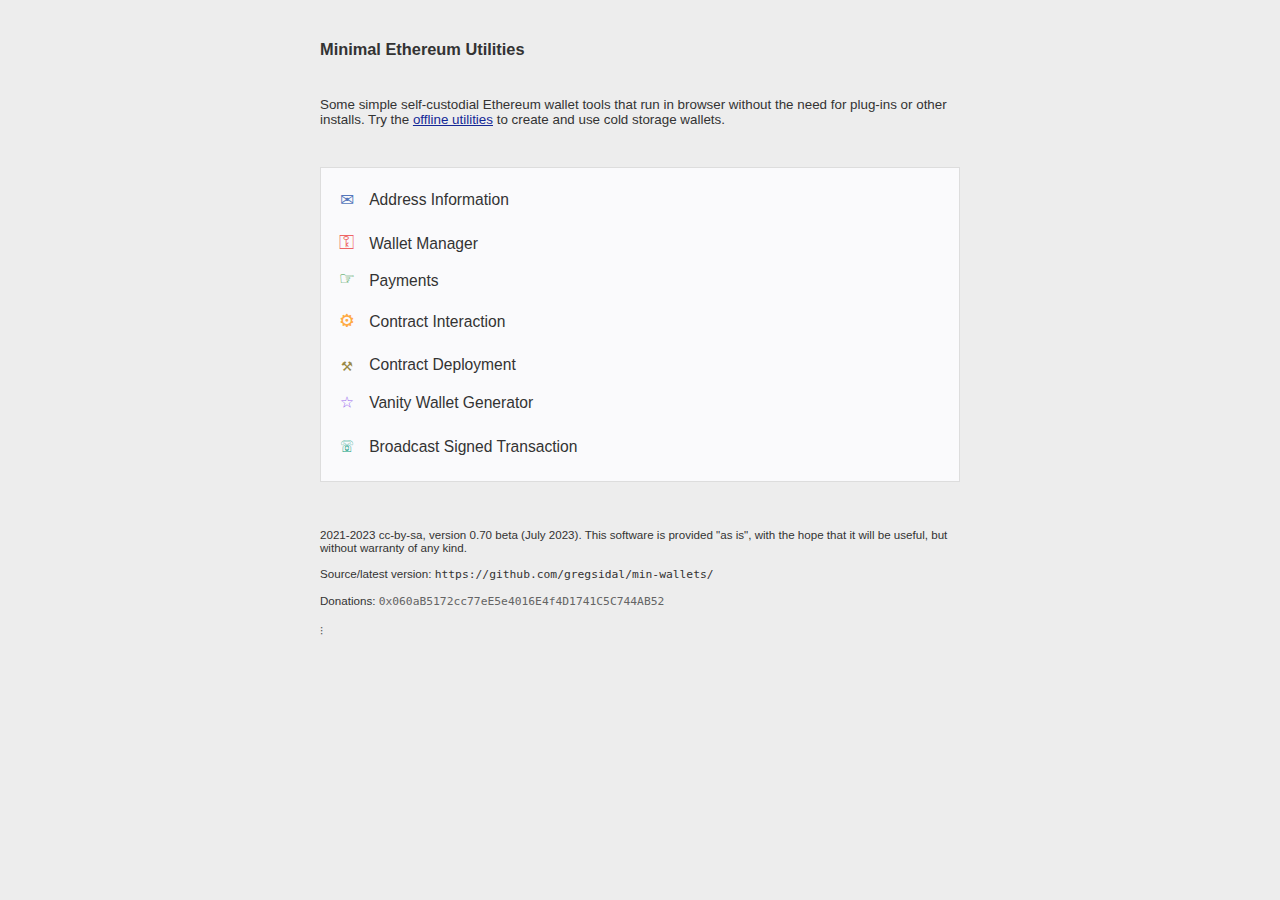
<file: index.html>
<!DOCTYPE HTML>
<html>

  <head>
    <meta charset="utf-8">
    <meta name="viewport" content="width=device-width, initial-scale=1.0">
    <title>Minimal Ethereum Utilities</title>
    <meta content="Self-custodial Ethereum wallet and transaction tools" name="description"/>
    <meta content="Greg Sidal" name="author"/>
    <!--<link rel="icon" type="image/png" href="icon96.png" sizes="96x96">-->
    <link rel="stylesheet" type="text/css" href="w3ui.css">
    <script src="meu.js"></script>
  </head>

  <body onload="MEU.onindexload();">
    <h2>Minimal Ethereum Utilities</h2>

    <p class="descr index">
      Some simple self-custodial Ethereum wallet tools that run in browser
      without the need for plug-ins or other installs.
      Try the <a href="offline-install.html">offline utilities</a> to 
      create and use cold storage wallets.
    </p>

    <p class='infobox toollist'>
      <span><a href="address.html"><span class='icon addressinfo'></span></a><a href="address.html">Address Information</a></span>
      <span><a href="wallet.html"><span class='icon walletmgr'></span></a><a href="wallet.html">Wallet Manager</a></span>
      <span><a href="payment.html"><span class='icon payment'></span></a><a href="payment.html">Payments</a></span>
      <span><a href="contract.html"><span class='icon contract'></span></a><a href="contract.html">Contract Interaction</a></span>
      <span><a href="deploy.html"><span class='icon deploy'></span></a><a href="deploy.html">Contract Deployment</a></span>
      <span><a href="miner.html"><span class='icon vanity'></span></a><a href="miner.html">Vanity Wallet Generator</a></span>
      <span><a href="broadcast.html"><span class='icon broadcast'></span></a><a href="broadcast.html">Broadcast Signed Transaction</a></span>
    </p>

    <div id="Web3UI_0FOOT"></div>

  </body>

</html>
</file>
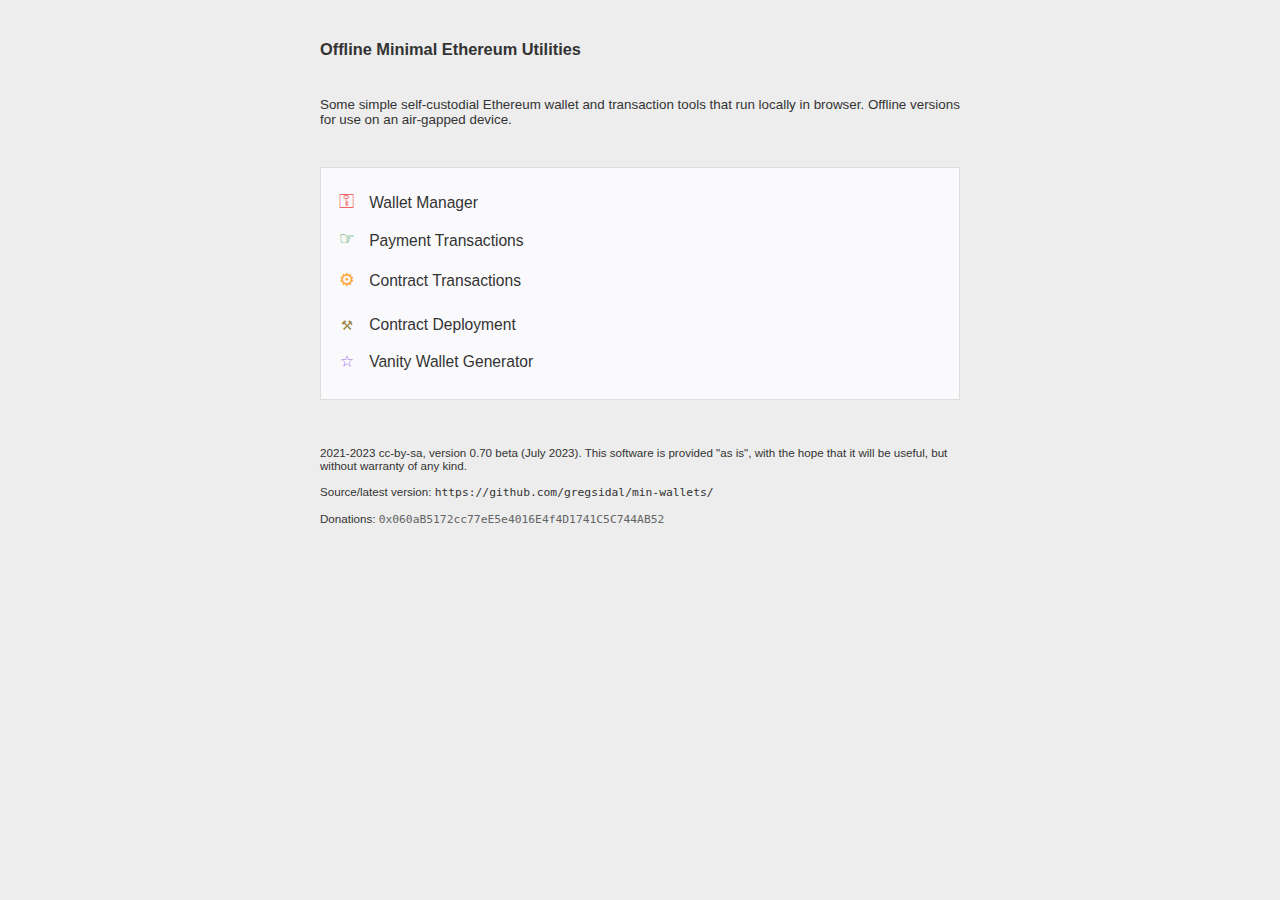
<file: offline/index.html>
<!DOCTYPE HTML>
<html>

  <head>
    <meta charset="utf-8">
    <meta name="viewport" content="width=device-width, initial-scale=1.0">
    <title>Offline Minimal Ethereum Utilities</title>
    <meta content="Ethereum offline wallet and transaction tools" name="description"/>
    <meta content="Greg Sidal" name="author"/>
    <link rel="stylesheet" type="text/css" href="../w3ui.css">
    <script src="../meu.js"></script>
  </head>

  <body onload="MEU.onindexload('offline');">
    <h2>Offline Minimal Ethereum Utilities</h2>

    <p class="descr index">
      Some simple self-custodial Ethereum wallet and transaction tools that run locally in browser.
      Offline versions for use on an air-gapped device.
    </p>

    <p class='infobox toollist'>
      <span><a href="wallet.html"><span class='icon walletmgr'></span></a><a href="wallet.html">Wallet Manager</a></span>
      <span><a href="payment.html"><span class='icon payment'></span></a><a href="payment.html">Payment Transactions</a></span>
      <span><a href="contract.html"><span class='icon contract'></span></a><a href="contract.html">Contract Transactions</a></span>
      <span><a href="deploy.html"><span class='icon deploy'></span></a><a href="deploy.html">Contract Deployment</a></span>
      <span><a href="miner.html"><span class='icon vanity'></span></a><a href="miner.html">Vanity Wallet Generator</a></span>
    </p>

    <div id="Web3UI_0FOOT"></div>

  </body>

</html>
</file>
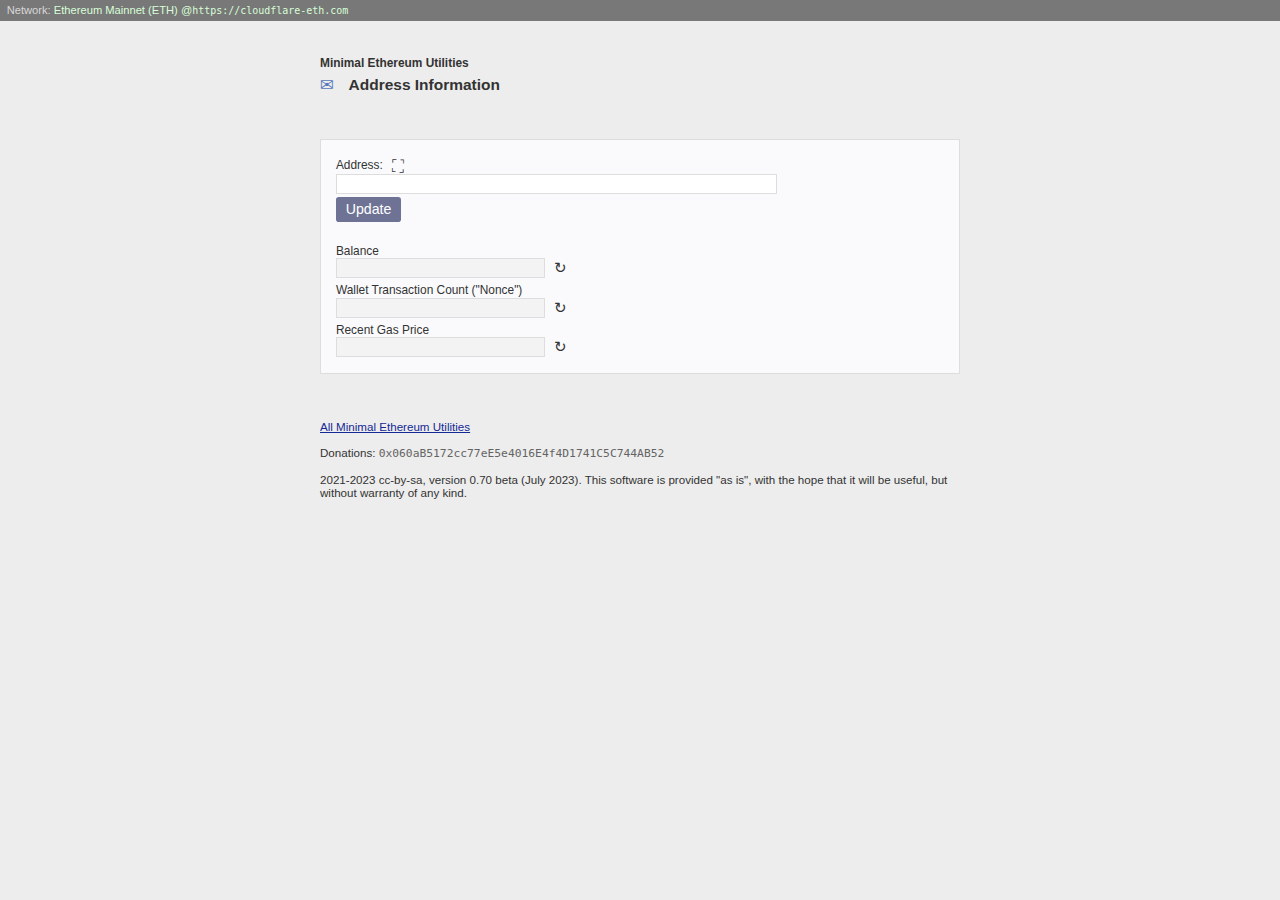
<file: address.html>
<!DOCTYPE HTML>
<html>

  <head>
    <meta charset="utf-8">
    <meta name="viewport" content="width=device-width, initial-scale=1.0">
    <title>Minimal Ethereum Utilities - Address Information</title>
    <meta content="Query information about Ethereum addresses" name="description"/>
    <meta content="Greg Sidal" name="author"/>
    <!--<script src="https://cdn.jsdelivr.net/npm/web3@latest/dist/web3.min.js"></script>-->
    <link  href="w3ui.css" rel="stylesheet" type="text/css">
    <script src="lib/web3/js/web3.min.js" ></script>
    <script src="w3ui.js"                 ></script>
    <script src="meu.js"                  ></script>

    <link  href="lib/qr/qrio.css" rel="stylesheet" type="text/css">
    <script type="text/javascript" src="lib/qr/qrcode.js"></script>
    <script type="text/javascript" src="lib/qr/qrio.js"></script>

    <script>
      Web3UI.Basic = {};
      Web3UI.Basic.update = function( action ) {
        Web3UI.Network.getAddressInfo( 'Web3UI_0account', action );
      }
      function onpageload() {
        MEU.onload( 'nosign' );
      }
    </script>
  </head>

  <body onload="onpageload()">

    <div id="Web3UI_0NETWORK"></div>

    <h1 class="topbargap">Minimal Ethereum Utilities 
      <div class="mbr"><span class="icon addressinfo"></span>Address Information</div>
    </h1>

    <p class="descr"></p>

    <p class='wallet'>
      <span class='control'>
        <span class="control">
          <span class="control">
            <span class='tag sameline'>Address:</span>
            <span class='subbtn bug qr' onClick="Web3UI.Utils.Qr.scan('Web3UI_0account_address');"></span>
          </span>
          <input type='text' id='Web3UI_0account_address' value='' size='10' oninput="Web3UI.Wallet.clrwmsg()"/>
          <button class='inline' onClick='Web3UI.Basic.update();'>Update</button>
        </span>
      </span>
      <span class="subsec">
        <span class="control">
          <span class="tag">Balance</span>
          <input type='text' id='Web3UI_0account_balance' value='' size='10' class='num' disabled/>
          <span class='subbtn refresh' onClick="Web3UI.Basic.update('balance');"></span>
        </span>
        <span class="control">
          <span class="tag">Wallet Transaction Count ("Nonce")</span>
          <input type='text' id='Web3UI_0account_nonce' value='' size='10' class='num' disabled/>
          <span class='subbtn refresh' onClick="Web3UI.Basic.update('nonce');"></span>
        </span>
        <span class="control">
          <span class="tag">Recent Gas Price</span>
          <input type='text' id='Web3UI_0account_gasprice' value='' size='10' class='num' disabled/>
          <span class='subbtn refresh' onClick="Web3UI.Basic.update('gasprice');"></span>
        </span>
        <span class='toggle closed' id='Web3UI_0account_response_foldpane'>
          <span class='subsec statusinfo'>
            <i id='Web3UI_0account_response'></i>
          </span>
        </span>
      </span>
    </p>

    <div id="Web3UI_0FOOT"></div>

    <div id="qrio-reader-html"></div>

  </body>

</html>
</file>
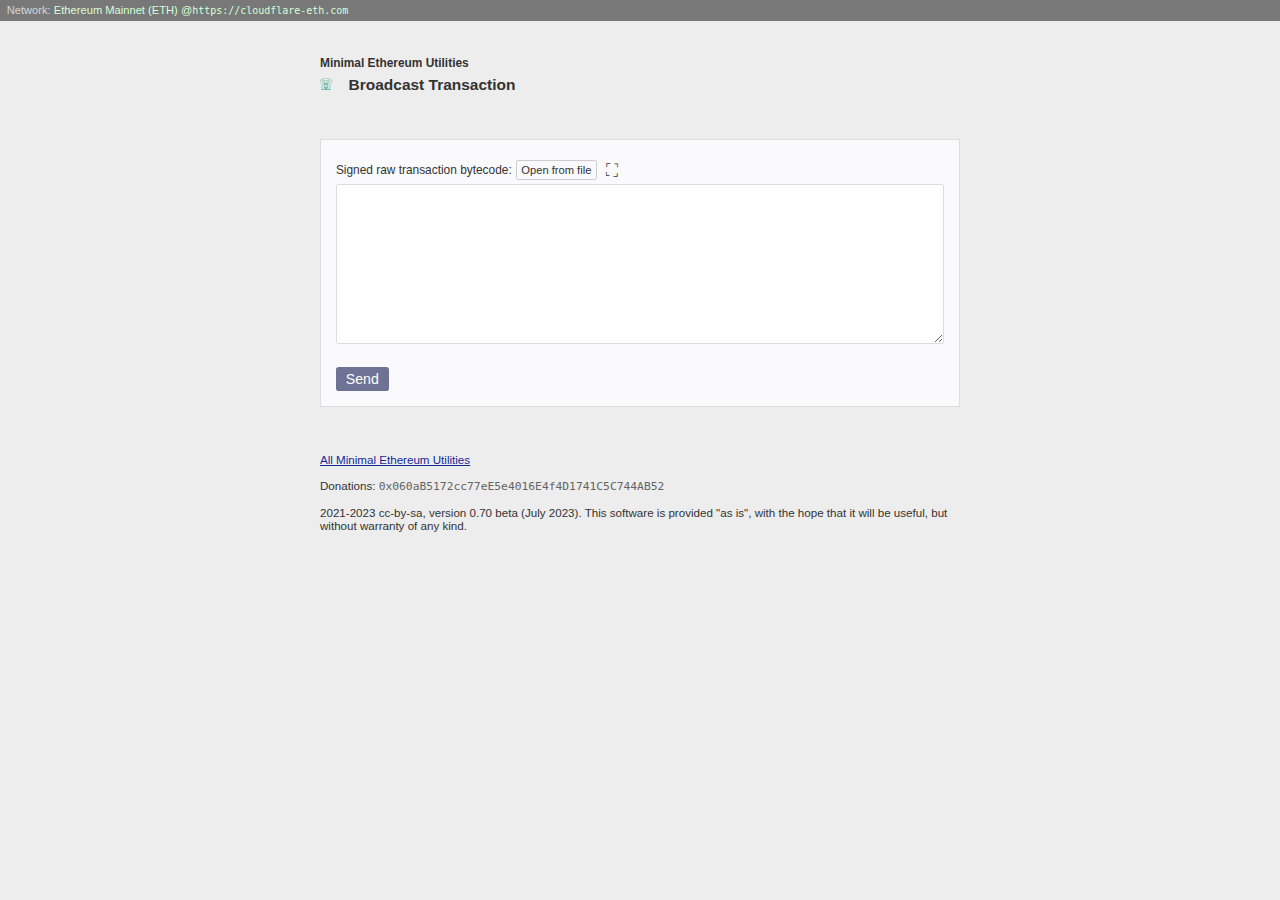
<file: broadcast.html>
<!DOCTYPE HTML>
<html>

  <head>
    <meta charset="utf-8">
    <meta name="viewport" content="width=device-width, initial-scale=1.0">
    <title>Minimal Ethereum Utilities - Broadcast Transaction</title>
    <meta content="Broadcast raw signed transaction to Ethereum network" name="description"/>
    <meta content="Greg Sidal" name="author"/>
    <link  href="w3ui.css" rel="stylesheet" type="text/css">
    <script src="lib/web3/js/web3.min.js" ></script>
    <script src="w3ui.js"                 ></script>
    <script src="meu.js"                  ></script>

    <link  href="lib/qr/qrio.css" rel="stylesheet" type="text/css">
    <script type="text/javascript" src="lib/qr/qrcode.js"></script>
    <script type="text/javascript" src="lib/qr/qrio.js"></script>

    <script>
      Web3UI.Basic = {};

      // set signed raw tx
      Web3UI.Basic.sendRawTx = function() {
        var id = 'Web3UI_00send';
        var idbtn = 'Web3UI_00sendbtn';
        var idraw = 'Web3UI_00rawtx';
        var rawtx = document.getElementById( idraw ).value;
        if (!rawtx) {
          Web3UI.Basic.rawTxChange();
          return Web3UI.Utils.showerr( id, "Transaction bytecode required" );
        }
        function showmsg( msg, en ) {
          var currawtx = document.getElementById( idraw ).value;
          if (currawtx == rawtx) {
            Web3UI.Utils.showmsg( id, msg );
            console.log( msg, ", rawtx:" + rawtx );
            Web3UI.Utils.en( idbtn, en );
          }
        }
        function onwait( msg, info ) {
          msg = (info && info.hash ? "[ID: " + info.txhash + "]<br/>" : "") + msg;
          showmsg( msg, false );
          return msg;
        }
        function onerror( errmsg ) {
          showmsg( errmsg, true );
        }
        function oncompletion( resmsg, receipt ) {
          showmsg( resmsg, false );
        }
        var jtx = Web3UI.Utils.getmsg( 'Web3UI_00rawtxjson', "{}" );
        jtx = JSON.parse( jtx );
        jtx = jtx.Transaction ? jtx.Transaction : {};
        Web3UI.Network.broadcastTx( rawtx, 
          { 'gasprice':  jtx["Gas price"] ? jtx["Gas price"] : "", 
            'gas': jtx["Gas"] ? jtx["Gas"] : "",
            'gaslimit': jtx.gas ? jtx.gas : "",
            'value': jtx["Ether to send"] ? jtx["Ether to send"] : "0.0", 
            'name': "Raw Transaction", 
            'hash': "", 
            'idmsg': 'Web3UI_0broadcastconsole' },
          { 'oncompletion':oncompletion, 'onwait':onwait, 'onerror':onerror } );
      },

      // tx chg
      Web3UI.Basic.txChg = function( msg ) {
        Web3UI.Wallet.clearAccountTxMsgs();
        var rawtx = document.getElementById( 'Web3UI_00rawtx' ).value;
        Web3UI.Utils.en( 'Web3UI_00sendbtn', !Web3UI.Network._broadcasttx.posted[rawtx] );
        if (Web3UI.Network._broadcasttx.posted[rawtx] && Web3UI.Network._broadcasttx.posted[rawtx].msg)
          Web3UI.Utils.showmsg( 'Web3UI_00send', Web3UI.Network._broadcasttx.posted[rawtx].msg );
        else
          Web3UI.Utils.showmsg( 'Web3UI_00send', msg?msg:"" );
      }

      // tx bytecode edited by user
      Web3UI.Basic.rawTxChange = function() {
        Web3UI.Basic.txChg();
        Web3UI.Utils.showmsg( 'Web3UI_00rawtxjson', "" );
      }

      Web3UI.Basic.openFromFile = function( file ) { 
        var id = 'Web3UI_00send';
        var idraw = 'Web3UI_00rawtx';
        var idjson = 'Web3UI_00rawtxjson';
        function err( msg ) {
          Web3UI.Basic.rawTxChange();
          Web3UI.Utils.showeditmsg( idraw, "" );
          Web3UI.Utils.showerr( id, msg );
          return true;
        }
        function cb( tx, txtext ) {
          if (tx) {
            Web3UI.Utils.showeditmsg( idraw, tx.rawtx );
            var tmp = JSON.parse( JSON.stringify(tx) );
            delete tmp.rawtx;
            Web3UI.Utils.showmsg( idjson, JSON.stringify(tmp,null,2) );
            if (tmp.Transaction['Chain id'])
              MEU.resetconnection( tmp.Transaction['Chain id'], true );
            Web3UI.Basic.txChg();
          }
          else
            if (txtext) {
              if (txtext.length > 100000)
                return err( "File invalid (too large)" );
              Web3UI.Utils.showeditmsg( idraw, txtext );
              Web3UI.Basic.rawTxChange();
            }
        }
        Web3UI.Utils.openjsonfile( id, file, cb, err, {mustcontain:"rawtx", textok:{muststartwith:"0x"}} );
      }
    </script>

  </head>

  <body onload="MEU.onload('nosign');">

    <div id="Web3UI_0NETWORK"></div>

    <h1 class="topbargap">Minimal Ethereum Utilities 
      <div class="mbr"><span class="icon broadcast"></span>Broadcast Transaction</div>
    </h1>

    <p class="descr"></p>

    <p id="broadcast">
      <span class='control min'>
      </span>
      <span class='control min'>
        <span class='control'>
          <span class='tag sameline'>Signed raw transaction bytecode:</span> 
          <span class='subbtn attn' onclick="Web3UI.Utils.selfile('Web3UI_0file')">Open from file</span>
          <span class="subbtn bug qr" onClick="Web3UI.Utils.Qr.scan('Web3UI_00rawtx');"></span>
          <input type="file" class="dispnone" accept="text/*" id="Web3UI_0file" 
                 onchange="Web3UI.Basic.openFromFile(this.files[0]);"/>
        </span>
        <span class='control'>
          <textarea id="Web3UI_00rawtx" value="" size="30" oninput="Web3UI.Basic.rawTxChange();"></textarea>
        </span>
      </span>
      <span class='subsec min'>
        <span class='toggle long closed' id='Web3UI_00rawtxjson_foldpane'>
          <span class='subsec statusinfo'>
            <i id='Web3UI_00rawtxjson' class='pre'></i>
          </span>
        </span>
      </span>
      <span class='subsec'>
        <button id='Web3UI_00sendbtn' class='send' onClick='Web3UI.Basic.sendRawTx()'>Send</button>
        <span class='toggle closed' id='Web3UI_00send_foldpane'>
          <span class='subsec statusinfo'>
            <i id='Web3UI_00send'></i>
          </span>
        </span>
      </span>
    </p>

    <div id="Web3UI_0FOOT"></div>

    <div id="qrio-reader-html"></div>

  </body>

</html>
</file>
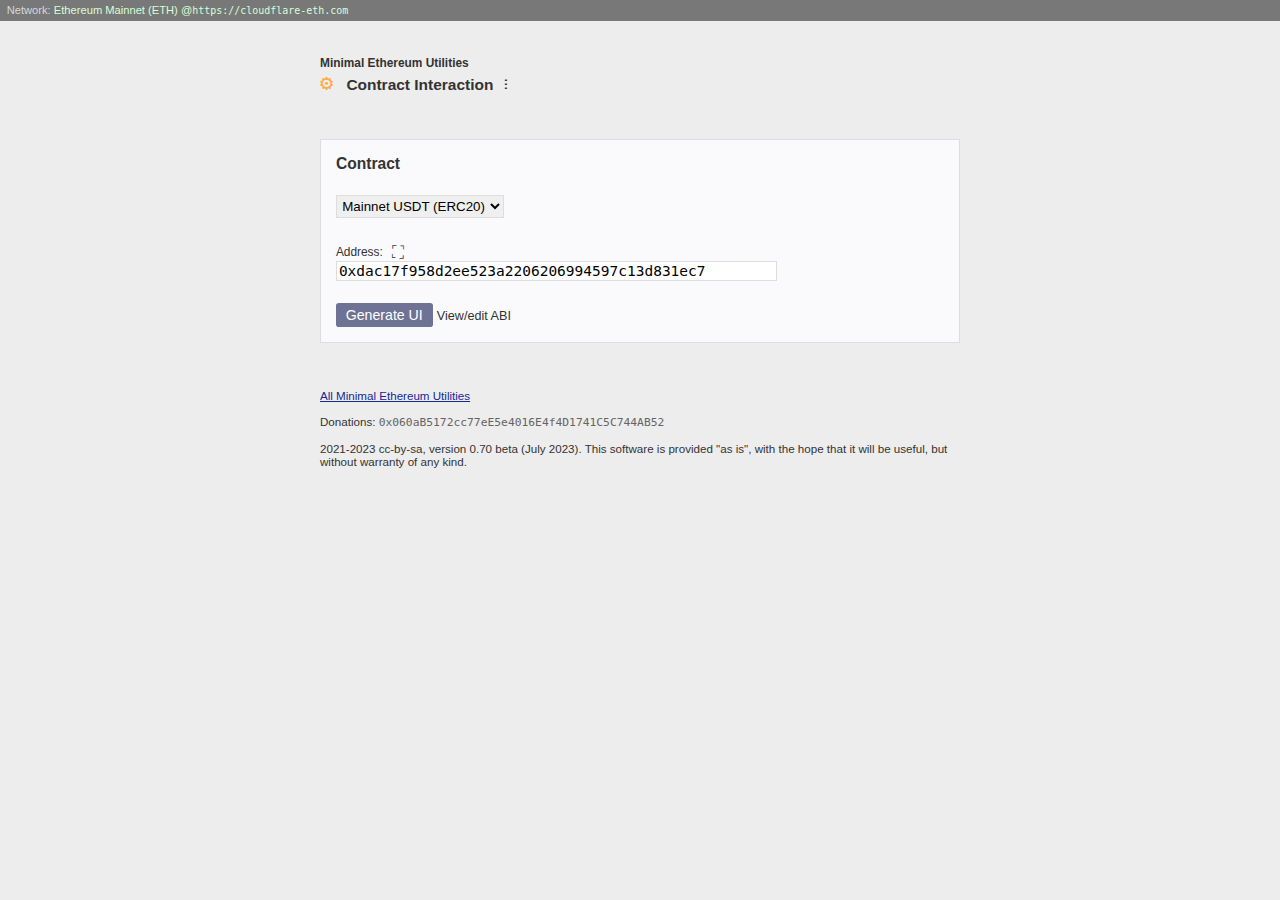
<file: contract.html>
<!DOCTYPE HTML>
<html>

  <head>
    <meta charset="utf-8">
    <meta name="viewport" content="width=device-width, initial-scale=1.0">
    <title>Minimal Ethereum Utilities - Contract Interaction</title>
    <meta content="Query and send transactions to an Ethereum contract" name="description"/>
    <meta content="Greg Sidal" name="author"/>
    <link  href="w3ui.css" rel="stylesheet" type="text/css">
    <script src="lib/cryptojs/js/aes.js"  ></script>
    <script src="lib/web3/js/web3.min.js" ></script>
    <script src="w3ui.js"                 ></script>
    <script src="meu.js"                  ></script>

    <link  href="lib/qr/qrio.css" rel="stylesheet" type="text/css">
    <script type="text/javascript" src="lib/qr/qrcode.js"></script>
    <script type="text/javascript" src="lib/qr/qrio.js"></script>
  </head>

  <body onload="MEU.onload2('contract','Contract Interaction');MEU.insertabisec();">

    <div id="Web3UI_0NETWORK"></div>

    <div id="Web3UI_0HD"></div>

    <span id="Web3UI_0ABISECTION"></span>

    <div id="Web3UI_0UIGEN"></div>

    <div id="Web3UI_0FOOT"></div>

    <div id="qrio-generator-html"></div>
    <div id="qrio-reader-html"></div>

  </body>

</html>
</file>
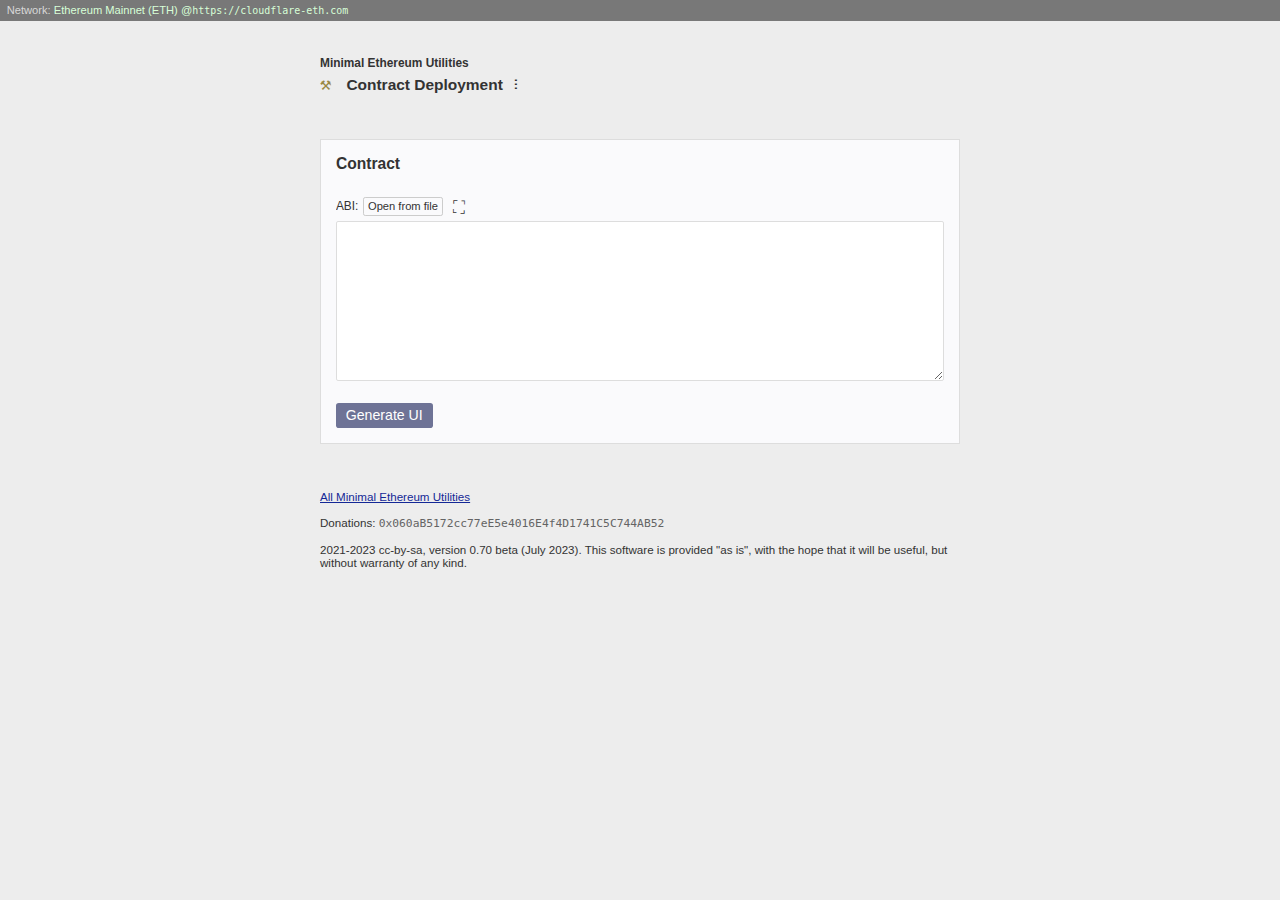
<file: deploy.html>
<!DOCTYPE HTML>
<html>

  <head>
    <meta charset="utf-8">
    <meta name="viewport" content="width=device-width, initial-scale=1.0">
    <title>Minimal Ethereum Utilities - Contract Deployment</title>
    <meta name="description" content="Deploy instance of Ethereum contract"/>
    <meta name="author" content="Greg Sidal"/>
    <link  href="w3ui.css" rel="stylesheet" type="text/css">
    <script src="lib/cryptojs/js/aes.js"  ></script>
    <script src="lib/web3/js/web3.min.js" ></script>
    <script src="w3ui.js"                 ></script>
    <script src="meu.js"                  ></script>

    <link  href="lib/qr/qrio.css" rel="stylesheet" type="text/css">
    <script type="text/javascript" src="lib/qr/qrcode.js"></script>
    <script type="text/javascript" src="lib/qr/qrio.js"></script>
  </head>

  <body onload="MEU.onload2('deploy','Contract Deployment');MEU.insertabisec(true);">

    <div id="Web3UI_0NETWORK"></div>

    <div id="Web3UI_0HD"></div>

    <span id="Web3UI_0ABISECTION"></span>

    <div id="Web3UI_0UIGEN"></div>

    <div id="Web3UI_0FOOT"></div>

    <div id="qrio-generator-html"></div>
    <div id="qrio-reader-html"></div>

  </body>

</html>
</file>
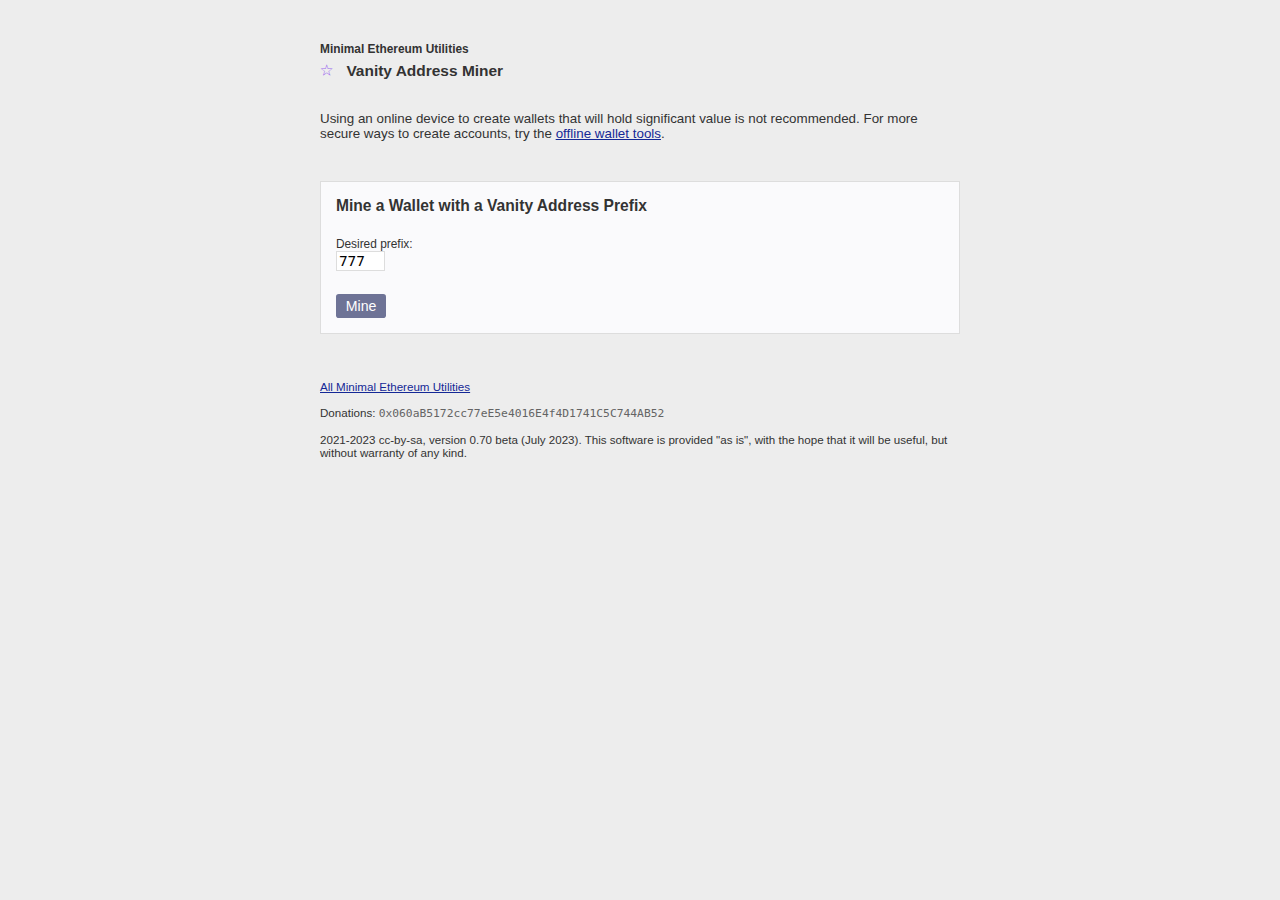
<file: miner.html>
<!DOCTYPE HTML>
<html>

  <head>
    <meta charset="utf-8">
    <title>Minimal Ethereum Utilities - Vanity Address Miner</title>
    <meta name="viewport" content="width=device-width, initial-scale=1.0">
    <meta content="Ethereum Web3.js based vanity address miner" name="description"/>
    <meta content="Greg Sidal" name="author"/>
    <link  href="w3ui.css" rel="stylesheet" type="text/css">
    <script src="lib/cryptojs/js/aes.js"  ></script>
    <script src="lib/web3/js/web3.min.js" ></script>
    <script src="w3ui.js"                 ></script>
    <script src="meu.js"                  ></script>

    <link  href="lib/qr/qrio.css" rel="stylesheet" type="text/css">
    <script type="text/javascript" src="lib/qr/qrcode.js"></script>
    <script type="text/javascript" src="lib/qr/qrio.js"></script>
  </head>

  <body onload="MEU.onplainload();">

    <h1>Minimal Ethereum Utilities 
      <div class="mbr"><span class="icon vanity"></span>Vanity Address Miner</div>
    </h1>

    <p class="descr">
      <span id="Web3UI_0HIGHVALUECREATEMSG"></span>
    </p>

    <span id="Web3UI_0UIGENMINER"></span>

    <div id="Web3UI_0FOOT"></div>

    <div id="qrio-generator-html"></div>

  </body>

</html>
</file>
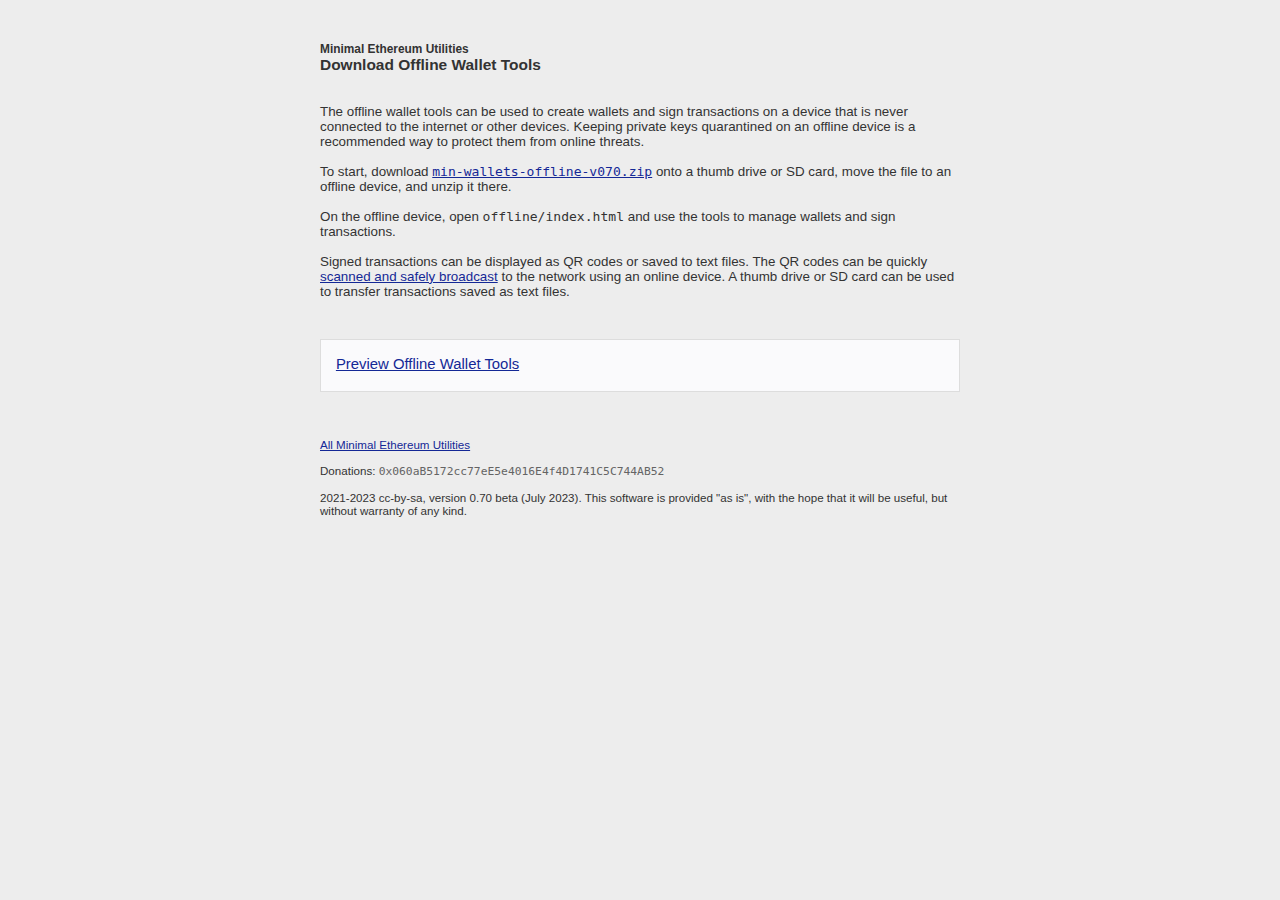
<file: offline-install.html>
<!DOCTYPE HTML>
<html>

  <head>
    <meta charset="utf-8">
    <meta name="viewport" content="width=device-width, initial-scale=1.0">
    <title>Minimal Ethereum Utilities - Download Offline Tools</title>
    <meta content="Download instructions for offline versions of Minimal Ethereum Utilities" name="description"/>
    <meta content="Greg Sidal" name="author"/>
    <link rel="stylesheet" type="text/css" href="w3ui.css">
    <script src="meu.js"></script>
  </head>

  <body onload="MEU.onplainload();">
    <h1>Minimal Ethereum Utilities <div class="mbr">Download Offline Wallet Tools</div></h1>

    <p class="descr">
      The offline wallet tools can be used to create wallets and sign transactions on 
      a device that is never connected to the internet or other devices.
      Keeping private keys quarantined on an offline device is a recommended way to protect them
      from online threats.
      <br/><br/>
      To start, download <span id="Web3UI_0OFFLINEZIP"></span> onto a thumb drive or SD card,
      move the file to an offline device, and unzip it there.
      <br/><br/>
      On the offline device, open <tt>offline/index.html</tt> and use the 
      tools to manage wallets and sign transactions.

      <br/><br/>
Signed transactions can be displayed as QR codes or saved to text files.
The QR codes can be quickly <a href="broadcast.html">scanned and safely broadcast</a> 
to the network using an online device. 
A thumb drive or SD card can be used to transfer transactions saved as text files.
    </p>

    <p class='infobox'>
      <a href="offline/index.html" target=_blank>Preview Offline Wallet Tools</a>
    </p>

    <div id="Web3UI_0FOOT"></div>

  </body>

</html>
</file>
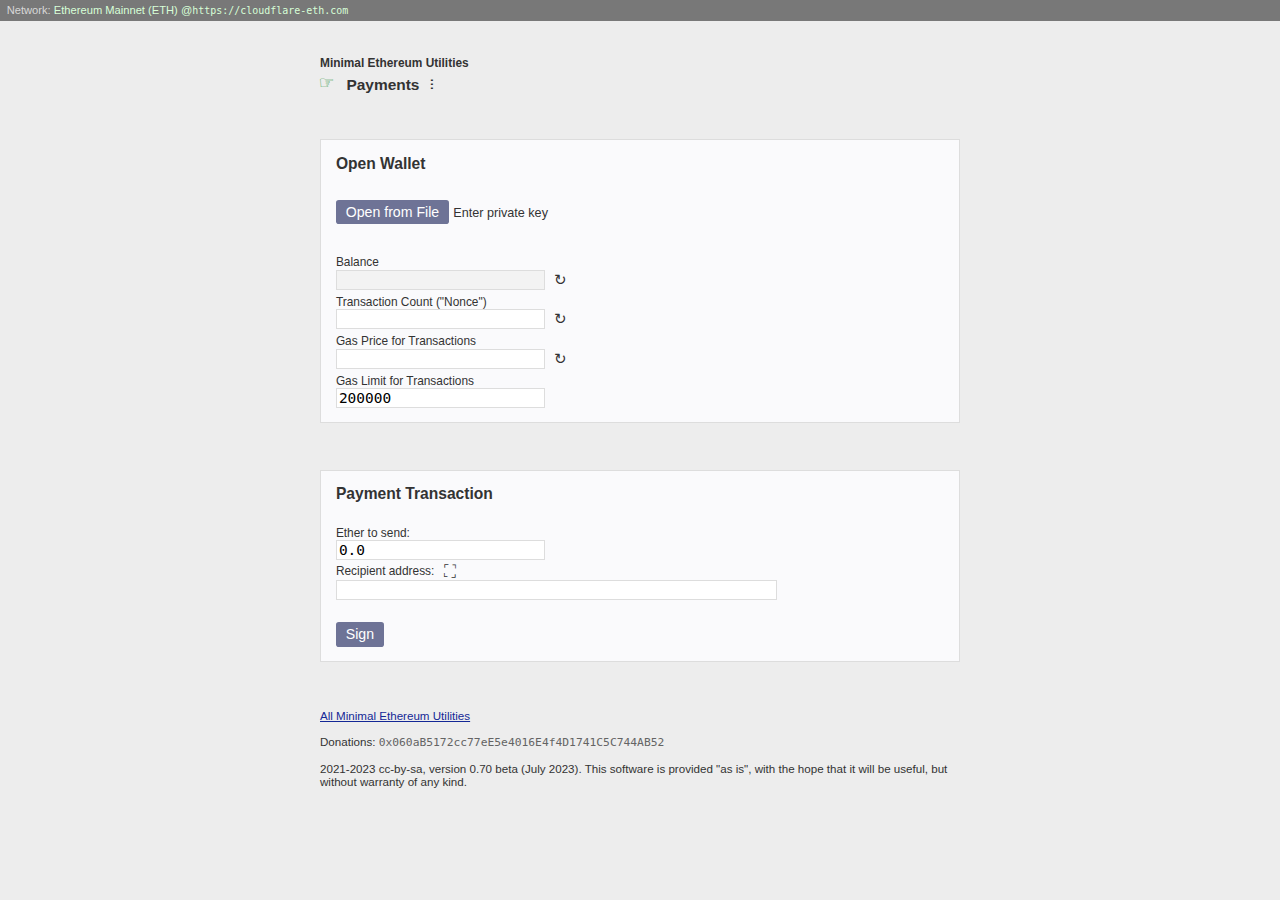
<file: payment.html>
<!DOCTYPE HTML>
<html>

  <head>
    <meta charset="utf-8">
    <meta name="viewport" content="width=device-width, initial-scale=1.0">
    <title>Minimal Ethereum Utilities - Payments</title>
    <meta name="description" content="Ethereum payment tool"/>
    <meta name="author" content="Greg Sidal"/>
    <link  href="w3ui.css" rel="stylesheet" type="text/css">
    <script src="lib/cryptojs/js/aes.js"  ></script>
    <script src="lib/web3/js/web3.min.js" ></script>
    <script src="w3ui.js"                 ></script>
    <script src="meu.js"                  ></script>

    <link  href="lib/qr/qrio.css" rel="stylesheet" type="text/css">
    <script type="text/javascript" src="lib/qr/qrcode.js"></script>
    <script type="text/javascript" src="lib/qr/qrio.js"></script>
  </head>

  <body onload="MEU.onload2('payment','Payments');">

    <div id="Web3UI_0NETWORK"></div>

    <div id="Web3UI_0HD"></div>

    <span id="Web3UI_0UIGENWALLET"></span>

    <span id="Web3UI_0UIGENPAYTX"></span>

    <div id="Web3UI_0FOOT"></div>

    <div id="qrio-generator-html"></div>
    <div id="qrio-reader-html"></div>

  </body>

</html>
</file>
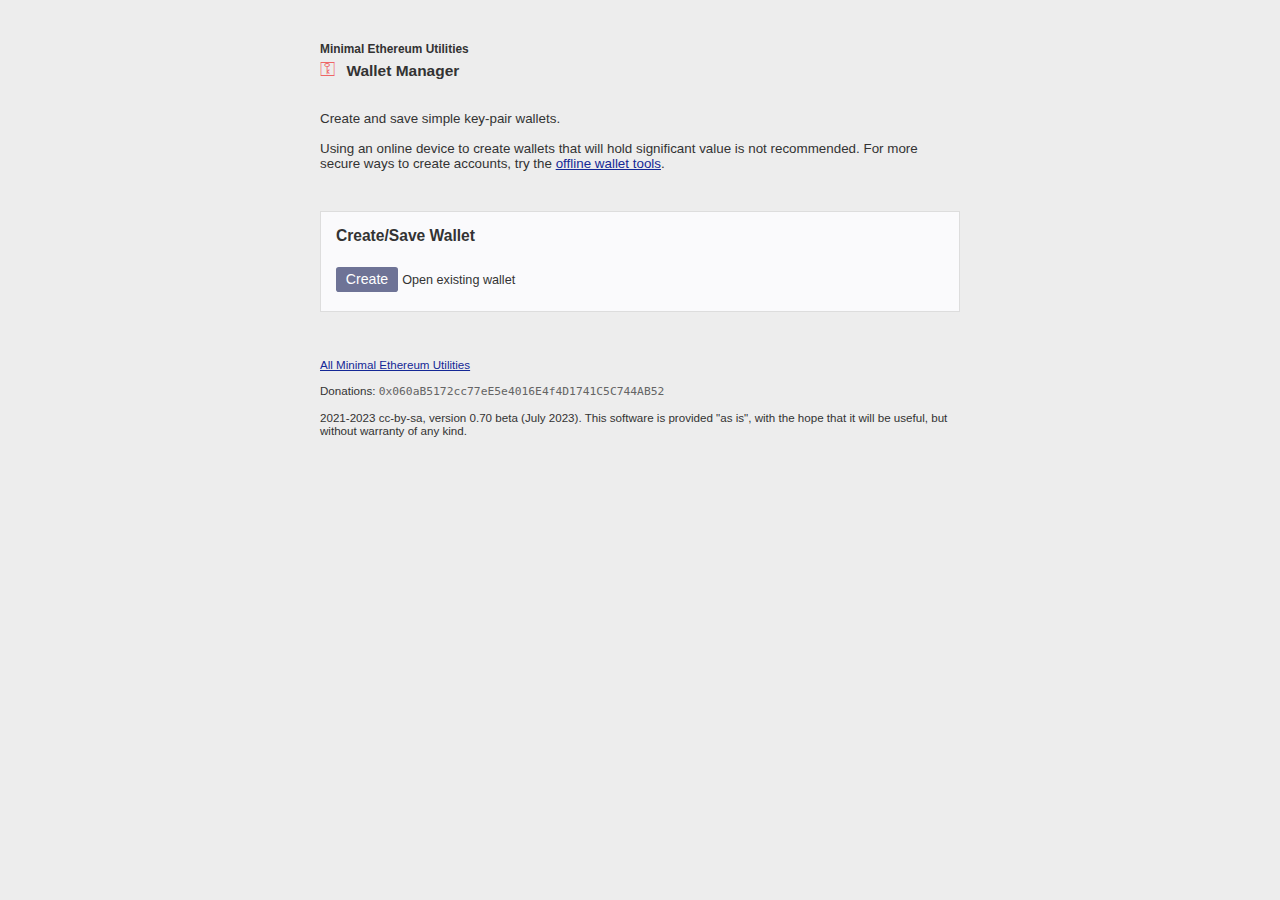
<file: wallet.html>
<!DOCTYPE HTML>
<html>

  <head>
    <meta charset="utf-8">
    <meta name="viewport" content="width=device-width, initial-scale=1.0">
    <title>Minimal Ethereum Utilities - Wallet Manager</title>
    <meta name="description" content="Create and save Ethereum wallets"/>
    <meta name="author" content="Greg Sidal"/>
    <link  href="w3ui.css" rel="stylesheet" type="text/css">
    <script src="lib/cryptojs/js/aes.js"  ></script>
    <script src="lib/web3/js/web3.min.js" ></script>
    <script src="w3ui.js"                 ></script>
    <script src="meu.js"                  ></script>

    <link  href="lib/qr/qrio.css" rel="stylesheet" type="text/css">
    <script type="text/javascript" src="lib/qr/qrcode.js"></script>
    <script type="text/javascript" src="lib/qr/qrio.js"></script>
  </head>

  <body onload="MEU.onplainload(false,true);">

    <h1>Minimal Ethereum Utilities 
      <div class="mbr"><span class="icon walletmgr"></span>Wallet Manager</div>
    </h1>

    <p class="descr">
      <span id="Web3UI_0VERSION"></span>

      Create and save simple key-pair wallets.
      <br/><br/>
      <span id="Web3UI_0HIGHVALUECREATEMSG"></span>
    </p>

    <span id="Web3UI_0GENWALLETCREATE"></span>

    <div id="Web3UI_0FOOT"></div>

    <div id="qrio-generator-html"></div>

  </body>

</html>
</file>
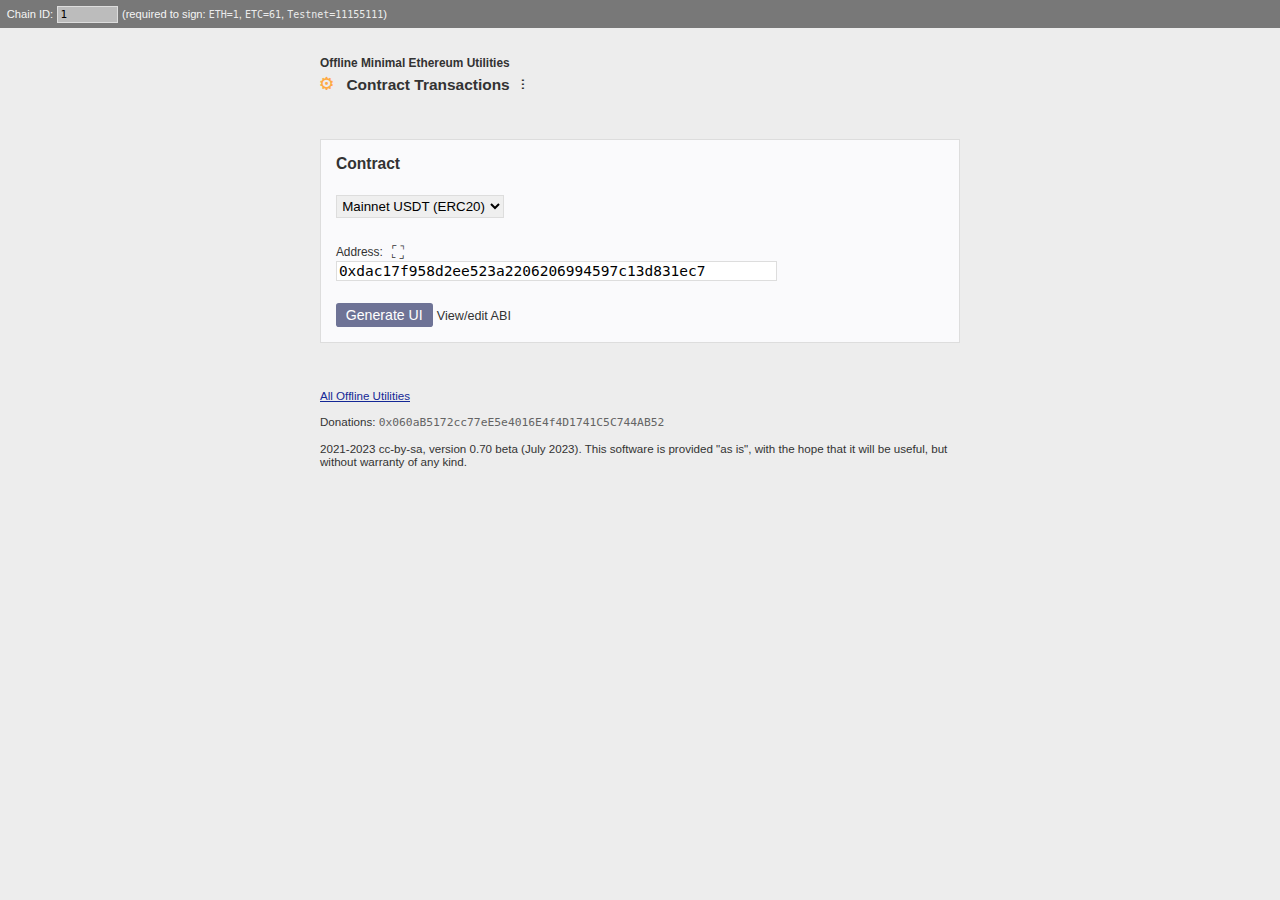
<file: offline/contract.html>
<!DOCTYPE HTML>
<html>

  <head>
    <meta charset="utf-8">
    <meta name="viewport" content="width=device-width, initial-scale=1.0">
    <title>Offline Minimal Ethereum Utilities - Contract Transactions</title>
    <meta name="description" content="Create and sign Ethereum transactions offline"/>
    <meta name="author" content="Greg Sidal"/>
    <link  href="../w3ui.css" rel="stylesheet" type="text/css">
    <script src="../lib/cryptojs/js/aes.js"  ></script>
    <script src="../lib/web3/js/web3.min.js" ></script>
    <script src="../w3ui.js"                 ></script>
    <script src="../meu.js"                  ></script>

    <link  href="../lib/qr/qrio.css" rel="stylesheet" type="text/css">
    <script type="text/javascript" src="../lib/qr/qrcode.js"></script>
    <script type="text/javascript" src="../lib/qr/qrio.js"></script>
  </head>

  <body onload="MEU.onload2('contract','Contract Transactions','offline',['params','broad','call']);MEU.insertabisec(false,true);">

    <div id="Web3UI_0NETWORK"></div>

    <div id="Web3UI_0HD"></div>

    <span id="Web3UI_0ABISECTION"></span>

    <div id="Web3UI_0UIGEN"></div>

    <div id="Web3UI_0FOOT"></div>

    <div id="qrio-generator-html"></div>
    <div id="qrio-reader-html"></div>

  </body>
</file>
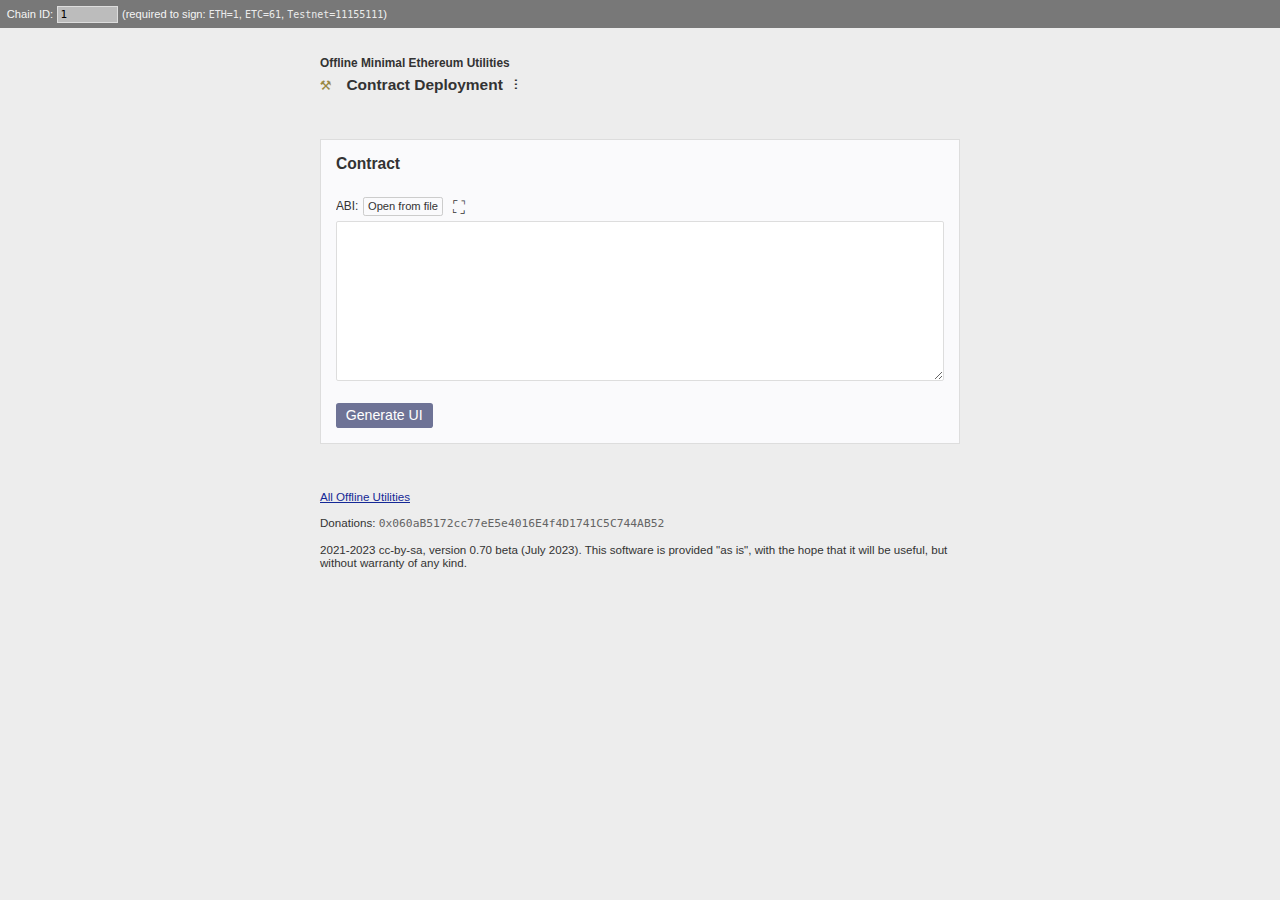
<file: offline/deploy.html>
<!DOCTYPE HTML>
<html>

  <head>
    <meta charset="utf-8">
    <meta name="viewport" content="width=device-width, initial-scale=1.0">
    <title>Offline Minimal Ethereum Utilities - Contract Deployment</title>
    <meta content="Create and sign Ethereum contract deployment transactions offline" name="description"/>
    <meta content="Greg Sidal" name="author"/>
    <link  href="../w3ui.css" rel="stylesheet" type="text/css">
    <script src="../lib/cryptojs/js/aes.js"  ></script>
    <script src="../lib/web3/js/web3.min.js" ></script>
    <script src="../w3ui.js"                 ></script>
    <script src="../meu.js"                  ></script>

    <link  href="../lib/qr/qrio.css" rel="stylesheet" type="text/css">
    <script type="text/javascript" src="../lib/qr/qrcode.js"></script>
    <script type="text/javascript" src="../lib/qr/qrio.js"></script>
  </head>

  <body onload="MEU.onload2('deploy','Contract Deployment','offline',['params','broad','deploy']);MEU.insertabisec(true,true);">

    <div id="Web3UI_0NETWORK"></div>

    <div id="Web3UI_0HD"></div>

    <span id="Web3UI_0ABISECTION"></span>

    <div id="Web3UI_0UIGEN"></div>

    <div id="Web3UI_0FOOT"></div>

    <div id="qrio-generator-html"></div>
    <div id="qrio-reader-html"></div>

  </body>

</html>
</file>
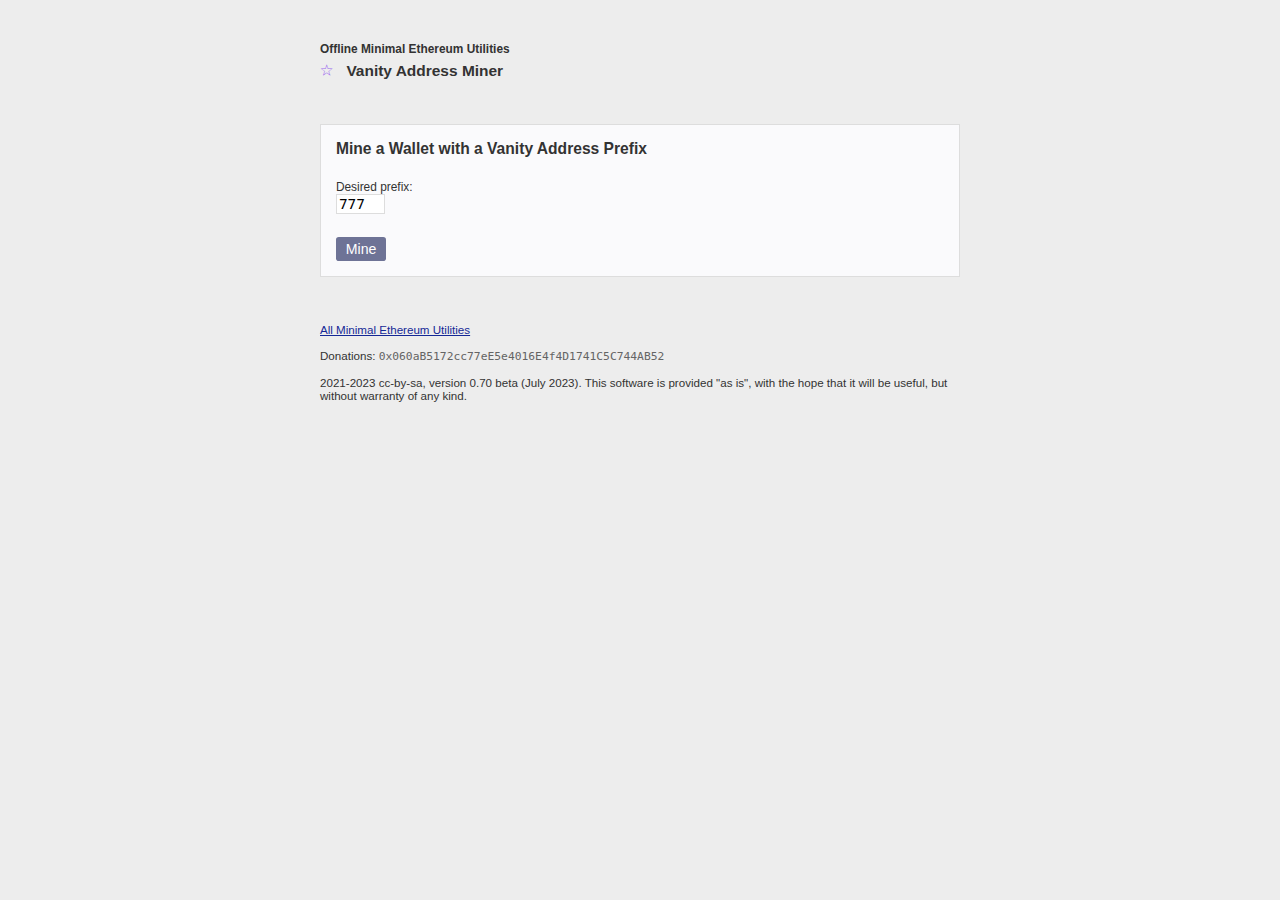
<file: offline/miner.html>
<!DOCTYPE HTML>
<html>

  <head>
    <meta charset="utf-8">
    <title>Offline Minimal Ethereum Utilities - Vanity Address Miner</title>
    <meta name="viewport" content="width=device-width, initial-scale=1.0">
    <meta content="Generate Ethereum vanity addresses" name="description"/>
    <meta content="Greg Sidal" name="author"/>
    <link  href="../w3ui.css" rel="stylesheet" type="text/css">
    <script src="../lib/web3/js/web3.min.js"  ></script>
    <script src="../lib/cryptojs/js/aes.js"   ></script>
    <script src="../w3ui.js"                  ></script>
    <script src="../meu.js"                   ></script>

    <link  href="../lib/qr/qrio.css" rel="stylesheet" type="text/css">
    <script type="text/javascript" src="../lib/qr/qrcode.js"></script>
    <script type="text/javascript" src="../lib/qr/qrio.js"></script>
  </head>

  <body onload="MEU.onplainload('offline');">

    <h1>Offline Minimal Ethereum Utilities 
      <div class="mbr"><span class="icon vanity"></span>Vanity Address Miner</div>
    </h1>

    <p class="descr"></p>

    <div id="Web3UI_0UIGENMINER"></div>

    <div id="Web3UI_0FOOT"></div>

    <div id="qrio-generator-html"></div>

  </body>

</html>
</file>
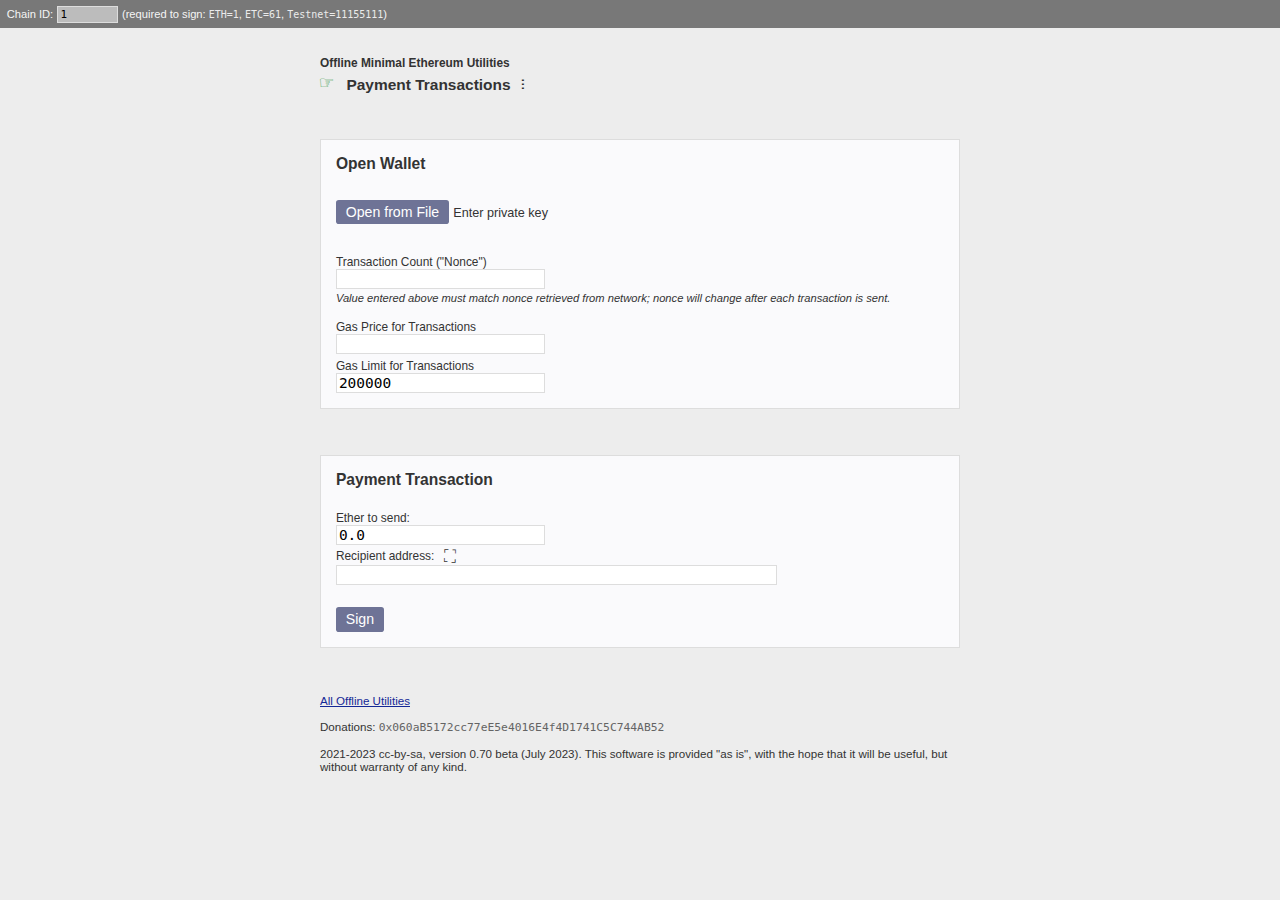
<file: offline/payment.html>
<!DOCTYPE HTML>
<html>

  <head>
    <meta charset="utf-8">
    <meta name="viewport" content="width=device-width, initial-scale=1.0">
    <title>Offline Minimal Ethereum Utilities - Payments</title>
    <meta name="description" content="Create and sign Ethereum payment transactions offline"/>
    <meta name="author" content="Greg Sidal"/>
    <link  href="../w3ui.css" rel="stylesheet" type="text/css">
    <script src="../lib/cryptojs/js/aes.js"  ></script>
    <script src="../lib/web3/js/web3.min.js" ></script>
    <script src="../w3ui.js"                 ></script>
    <script src="../meu.js"                  ></script>

    <link  href="../lib/qr/qrio.css" rel="stylesheet" type="text/css">
    <script type="text/javascript" src="../lib/qr/qrcode.js"></script>
    <script type="text/javascript" src="../lib/qr/qrio.js"></script>
  </head>

  <body onload="MEU.onload2('payment','Payment Transactions','offline',['params','broad']);">

    <div id="Web3UI_0NETWORK"></div>

    <div id="Web3UI_0HD"></div>

    <span id="Web3UI_0UIGENWALLET"></span>

    <span id="Web3UI_0UIGENPAYTX"></span>

    <div id="Web3UI_0FOOT"></div>

    <div id="qrio-generator-html"></div>
    <div id="qrio-reader-html"></div>

  </body>

</html>
</file>
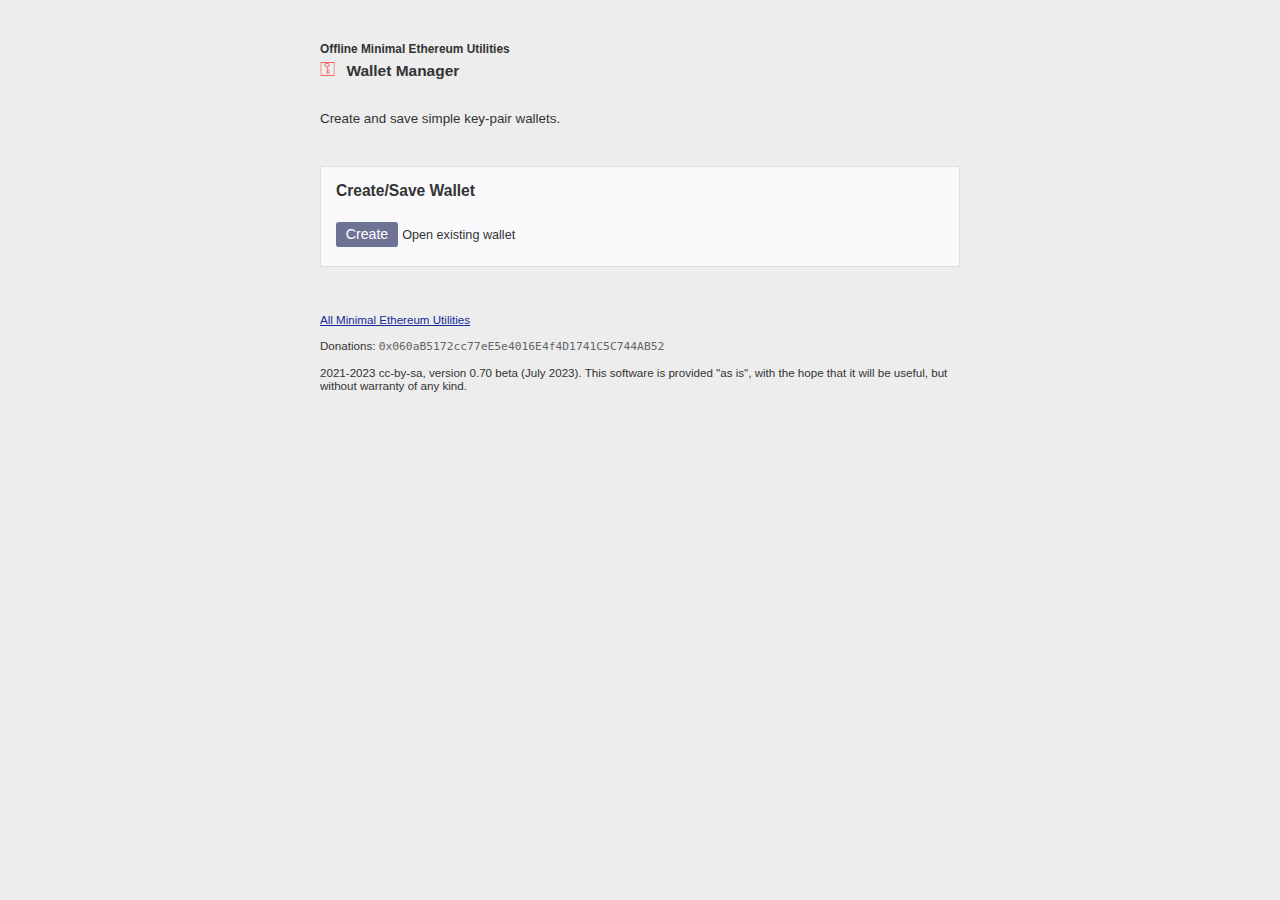
<file: offline/wallet.html>
<!DOCTYPE HTML>
<html>

  <head>
    <meta charset="utf-8">
    <meta name="viewport" content="width=device-width, initial-scale=1.0">
    <title>Offline Minimal Ethereum Utilities - Wallet Manager</title>
    <meta name="description" content="Create and save Ethereum wallets for offline use"/>
    <meta name="author" content="Greg Sidal"/>
    <link  href="../w3ui.css" rel="stylesheet" type="text/css">
    <script src="../lib/cryptojs/js/aes.js"  ></script>
    <script src="../lib/web3/js/web3.min.js" ></script>
    <script src="../w3ui.js"                 ></script>
    <script src="../meu.js"                  ></script>

    <link  href="../lib/qr/qrio.css" rel="stylesheet" type="text/css">
    <script type="text/javascript" src="../lib/qr/qrcode.js"></script>
    <script type="text/javascript" src="../lib/qr/qrio.js"></script>
  </head>

  <body onload="MEU.onplainload('offline',true);">

    <h1>Offline Minimal Ethereum Utilities 
      <div class="mbr"><span class="icon walletmgr"></span>Wallet Manager</div>
    </h1>

    <p class="descr">
      <span id="Web3UI_0VERSION"></span>

      Create and save simple key-pair wallets.
    </p>

    <span id="Web3UI_0GENWALLETCREATE"></span>

    <div id="Web3UI_0FOOT"></div>

    <div id="qrio-generator-html"></div>

  </body>

</html>
</file>
<file: w3ui.css>
/*default css for Minimal Ethereum Utilities*/
/*main*/
      body {
        margin:2em 25%; padding:0;
        font-family:"Arial", sans-serif; font-size:93%;
        color:#333; background-color:#ededed;
      }
      @media all and (min-width:1700px) and (orientation:landscape) {
        body {margin:2em 30%;}
      }
      @media all and (max-width:1250px) and (orientation:landscape) {
        body {margin:2em 20%;}
      }
      @media all and (max-width:850px) and (orientation:landscape) {
        body {margin:2em 10%;}
      }

/*section*/
      p {border:1px solid #ddd; padding:1em; background-color:rgb(250,250,252); margin-bottom:3.1em;}
      /*p.wallet {background-color:rgb(237,245,240); padding-bottom:1.2em;}*/
      p.infobox {font-size:100%; padding-top:1.1em; padding-bottom:1.25em;}
      p.descr, p.break, p.foot, p.appendix, p.section {border:0; padding:0; background-color:inherit;}
      p.wallet, p.method, p.call, p.transact {}
      p.descr, p.section {margin-bottom:3em; font-size:90%;}
      p.descr {margin-top:1em;}
      p.descr.gap {margin-top:1.7em;}
      p.descr:empty {margin-bottom:2em;}
      p.descr > b {font-size:110%; padding-top:0.5em;}
      p.break {font-size:120%;}
      p.foot, p.appendix {font-size:78%;}
      /* p.appendix {border-top:1px dashed rgb(130,130,130); padding-top:0.3em; margin:0;} */
      p.foot {margin-top:0.0em; margin-bottom:3em;}
      ul {font-size:85%;}

      .maincomments {margin-top:0.3em; margin-bottom:1.8em; font-size:88%;}
      .maincomments > .toggle > .subsec {margin-top:0.7em; margin-bottom:1.3em;}

/*subsection*/
      .subsec, .control, .toggle, .nest, .indent, .tag, .console {display:block; margin:0; padding:0;}
      .subsec {margin-top:1.5em;}
      .subsec.med {margin-top:1.3em;}
      .subsec.max {margin-top:2.1em;}
      .subsec.min {margin-top:0;}
      .subsec:empty {display:none;}
      .control, .nest {margin-top:0.3em;}
      .control.zero {margin-top:0;}
      .control.minmed {margin-top:0.4em;}
      .control.med {margin-top:1.0em;}
      .control.max {margin-top:1.5em;}
      .indent, .nest {margin-left:1.5em;}
      .control.struct {margin-top:1em; margin-bottom:1em;}
      .control.array {margin-top:0.7em; margin-bottom:0.7em;}ng
      .control.pay {margin-bottom:1.2em;}
      .control:first-child, .nest:first-child {margin-top:0;}
      .control.sameline {display:inline-block;}
      .control.comment {margin-bottom:0.7em;}
      .nest {margin-bottom:1em;}
      .subsec.sep {padding-top:3em;}

      .subsec.links:first-child {margin-top:1.1em;}
      .nomargin > .subsec.links {margin-top:0;}
      .nomargin > .beta {margin-top:0;}

      .toggle {overflow: hidden; max-height: 10em; transition: max-height 0.9s ease-in;}
      .toggle.short {max-height: 6em;}
      .toggle.med {max-height: 17em;}
      .toggle.long {max-height: 25em;}
      .toggle.xlong {max-height: 50em;}
      .toggle.closed {max-height: 0; transition: max-height 0.7s ease-out;}

/*console*/
      .console {border: 0; margin: 0; padding: 0; width: 100%; background-color: #f3f3f3;}
      .console {position: fixed; left: 0; top: auto; right: 0; bottom: 0;}
      .console {visibility: visible; opacity: 1.0; transition: opacity 1.0s ease-in;}
      .console.closed {visibility: hidden; opacity: 0.0;}

      .consolehd {border: 0; margin: 0; padding: 0.4em 0.60em; max-width: 100%;}
      .consolehd {font-size: 75%; color: rgb(240,240,240); background-color: rgb(120,120,120);}
      .consolehdmsg > .confirmed {color: rgb(210,255,210);}
      .consolehdmsg > .failed {color: rgb(255,200,200);}
      @keyframes blink {
        0% {color: rgb(255,255,220);}
        60% {color: transparent;}
        100% {color: rgb(255,255,220);}
      }
      .blink, .consolehdmsg > .pending {
        animation-name: blink; animation-delay: 0.1s; animation-duration: 0.8s; animation-iteration-count: infinite;
      }

      .consolebody {border: 0; margin: 0; padding: 0; overflow: auto; font-size: 80%;}
      .consolebody {transition: height 1.2s ease;}

      .consolemsg {padding: 0.6em 0.75em; border-top: 1px dashed #888;}
      .consolemsg:first-child {border-top: 0;}
      .consolemsg.sub {padding: 0; border: 0; margin-left: 1.75em; margin-top: 0.3em;}
      .consolemsg.failed {background-color: rgba(255,40,40,0.06);}
      .consolemsg.pending, .consolemsg.almost {background-color: rgba(255,255,30,0.07);}
      .consolemsg.almost {background-color: rgba(170,250,30,0.06);}
      .consolemsg.confirmed {background-color: rgba(40,250,40,0.06);}

      .consolemsg > .label, .consolemsg > span > .label {font-family:sans-serif; font-size:100%;}

/*top bar*/
      .topbar {border: 0; margin: 0; padding: 0.4em 0.60em; max-width: 100%;}
      .topbar {position: absolute; left: 0; top: 0; right: 0; bottom: auto;}
      .topbar {font-size: 75%; color: rgb(245,245,245); background-color: rgb(120,120,120);}
      .topbar > .toggle > .subsec {padding-bottom: 0.4em;}

/*
      .menu:not(.left):after {content:'...'; margin-left:0.8em;}
      .menu:not(.left):empty:after {margin-left:0;}
*/
      /*.menu.left:before {content:'\2af6'; font-size:105%; margin:0; padding:0; margin-top:0.2em; margin-right:0.8em;}*/
      .comment > .menu.left:before {content:'\2af6'; font-size:105%; margin:0; padding:0; margin-top:0.2em; margin-right:0.8em;}
      .menu.right:before {content:'\2af6'; font-size:103%; margin:0; padding:0; margin-top:0.2em; margin-left:0.8em;}

/*text*/
      h1, h2 {font-size:110%; padding-bottom:1.4em; padding-top:1em; margin:0;}
      h1.topbargap {margin-top:1.2em;}
      h2 {padding-top:0.6em; padding-bottom:1.5em;}
      b {font-size:105%; font-weight:bold; display:block;}
      i, .tt {font-family:monospace; word-wrap:break-word;}
      .tt {font-size: 110%;}
      i {font-size:117%; color:#283; font-style:normal; padding-top:1em; display:block;}
      i.top {padding-top:0;}
      i.gap {padding-top:1.9em;}
      i.code {font-size:90%; color:rgb(20,40,130); padding-top:1.7em;}
      i.pre {font-size:96%; color:rgb(20,40,130); padding-top:1.7em; white-space:pre; overflow-x:auto;}
      i:empty {padding:0;}

      i > .failed, i > span > .failed {color:rgb(235,90,90);}
      .failed:before {content:'\26a0'; margin-right:0.3em;}
      .consolemsg.failed:before {content:''; margin-right:0;}
      .confirmed:before {content:'\2714'; margin-right:0.3em;} /*2705(chk in box)*/
      .consolemsg.confirmed:before {content:''; margin-right:0;}

      i > .label, i > span > .label {font-family:sans-serif; font-size:73%; color:#666;}
      i > .txreceipt {
        display:inline-block; padding:0.15em 0.55em; padding-bottom:0.5em; background-color:#ebebe4;
        border:2px dashed rgba(180,180,180,0.9); border-radius:0.3em;
      }
      i > .txreceipt, i > .txerr {color:#666;}
      i > .txreceipt > .confirmed {color:#283;}

      .walletinfo > .control > .label {font-size:75%; display:none;}
      .walletinfo > .control > i {padding:0; min-height:1.5em; color:rgb(70,70,70);}
      /*.walletinfo > .control > i.address {color:rgb(40,40,160);}*/
      .walletinfo > .control > i.address {color:#24c;}
      .walletinfo > .control > i:before {color:rgb(0,0,0); white-space:nowrap;}
      .walletinfo > .control > i.address:before {font-size:110%; content:'\2709'; color:#24c; margin-right:0.3em;}
      .walletinfo > .control > i.address::after {
        content:'\25a6'; margin-left:0.3em; font-size:105%; position:relative; top:0.05em;
      }

      .walletinfo > .control > i.key:before {content:'\26bf'; color:#c33; margin-right:0.3em;}

      .txinfo > i, .statusinfo > i {padding:0; padding-top:1.1em; min-height:1.5em;}
      .txinfo > i:first-child, .statusinfo > i:first-child {padding:0;}
      .statusinfo > i:last-child {min-height:auto;}

      .toollist > span {position:relative; display:block; margin-bottom:0.6em; font-size:105%; height:2em;}
      .toollist > span:last-child {margin-bottom:0.2em;}

      .toollist > span > a {color:inherit; text-decoration:none;}
      .toollist > span > a:hover {color:rgb(220,85,100); text-decoration:underline;}

      .toollist > span > a > .icon {position:relative; text-align:center; min-width:1.0em; margin-right:0.5em;}

      .icon {display:inline-block; font-family:monospace; font-size:175%; min-width:1.35em;}
      .mbr > .icon {font-size:175%; min-width:1.20em; font-weight:normal;}
      @media all and (orientation:portrait) {
        .icon {font-size:185%;}
      }
      .mbr > .icon.broadcast, .mbr > .icon.addressinfo {min-width:1.3em;}

      .icon.addressinfo:before {content:'\2709';}
      .icon.walletmgr:before {content:'\26bf'; font-size:90%;}
      .icon.payment:before {content:'\261e';}
      .icon.contract:before {content:'\2699';}
      .icon.deploy:before {content:'\2692'; font-size:85%;}
      .icon.vanity:before {content:'\2606';}
      .icon.broadcast:before {content:'\260f'; font-size:90%;}

      .icon.addressinfo:before {color:#57b;}
      .icon.walletmgr:before {color:#e66;}
      .icon.payment:before {color:#394;}
      .icon.contract:before {color:#fa4;}
      .icon.deploy:before {color:#984;}
      .icon.vanity:before {color:#96e;}
      .icon.broadcast:before {color:#097;}

      .toollist > span > a > .icon.walletmgr, .toollist > span > a > .icon.deploy,
      .toollist > span > a > .icon.broadcast {padding:0.15em 0;}

      tt {font-size:120%; word-wrap:break-word;}
      /*.warn {color:rgb(150,50,50);}*/
      .i {display:inline-block; font-style:italic;}
      .beta {display:block; background-color:rgb(245,232,232); border:1px solid #ddd;}
      .beta {font-size:85%; padding:0.5em; margin-top:0.2em; margin-bottom:0.3em;}
      .beta.nomargin {margin-top:0;}
      .tag, .beta.small {font-size:80%;}
      .explain, .filenametag, .label, p.explain {font-size:83%;}
      .footnote {font-size:75%;}
      p.comment {font-size:80%; margin:0;}
      .pbr, .sbr, .tsbr, h1, .tag.array, .tag.sameline {display:inline-block;}
      .pbr:before {content:' -- ';}
      .pbr:empty:before {content:'';}
      .tsbr:before {content:'';}
      .sbr:before {content:' | ';}

      .li {display:block; margin-left:1.2em;}
      .li:before {content:'\2022'; padding-right:0.3em;}

      .url::after {content: '\25a6' ; margin-left:0.3em; font-size:110%;}

/*button*/
      button, textarea {display:block; margin:0; border:0; border-radius:0.2em;}
      button {font-size:95%; padding:0.3em 0.7em; color:#fff; background-color:rgb(110,115,150); cursor:pointer;}
      button.abi, button.create, button.open, button.call, button.sign, button.send {}
      button.abi {margin-top:0;}
      button.open {margin-top:0.3em;}
      button.send {margin-top:1em;}
      button.inline, button.sameline {display:inline-block;}
      .subbtn, .menubtn {display:inline-block; padding:0.2em 0.5em; cursor:pointer;}
      .menubtn {font-size:110%; background-color:#888; color:#fff;}
      .menubtn.selected {background-color:yellow; color:#888;}
      .subbtn {font-size:75%;  border:1px solid #ccc; border-radius:0.2em; background-color:transparent;}
      button.dispnone, button.hideifempty:empty, .dispnone {display:none;}
      button.inline {display:block; margin-top:0.2em;}
     .subbtn.refresh, .subbtn.bug {border:0; padding:0.1em 0.3em; font-size:100%;}
     .subbtn.refresh:after {content: '\21BB' ;}
     .subbtn.bug {position:relative; top:0.13em; border:0; padding:0 0.3em; font-size:115%;}
     .subbtn.bug.qr:after {content: '\26f6' ;} /* 25a6 */
     .subbtn.bug.qr.lg {font-size: 140%; left:0.3em; top:0.15em;}
     .subbtn.attn {padding:0.26em 0.4em; background-color:transparent; background-color:rgba(110,115,200,0.0);}

      @media all and (hover: hover) {
        button:hover, .subbtn:hover, .menubtn:hover {color:#fff; background-color:rgb(220,90,110);}
      }
      button:active, .subbtn:active, .menubtn:active {color:#fff; background-color:rgb(220,90,110);}
      button:disabled, .subbtn:disabled {color:#fff; background-color:rgb(220,220,220); cursor:auto;}


/*input*/
      input {font-size:120%; text-overflow:ellipsis;}
      input, textarea {font-family:monospace; width:30em; margin:0; border:1px solid #ddd;}
      select {margin:0; border:1px solid #ddd; padding: 0.15em 0.1em;}
      input[type="radio"] {width:inherit;}

      /*
      .filesave:empty ~ .filesavemsg {display:none;}
      */
      .filenametag:empty {display:none;}
      .filenametag:empty + .filename {display:none;}

      .filenametag.rawtx {margin-top:1.7em;}
      .net {width:24em;}
      .bool {width:8em;}
      .num {width:14em;}
      .int {width:3em;}
      .net.int {width:5em;}
      .pk, .pass, .filename {width:99%; max-width:50em;}
      select {max-width:99%;}
      textarea {width:99%; font-size:85%; height:15em;}
      input.net {margin-bottom:0.4em;}
      input.provider, input.chainid {margin-bottom:0.4em;}
      input.provider, input.chainid, input.net, input.pass, input.filename {background-color:rgb(246,246,246);}
      input.dark {background-color:rgba(255,255,255,0.5);}

      input:focus, input:hover {background-color:rgb(255,255,255);}
      input:disabled {background-color:rgb(243,243,243);}

      label.toggler {display:block; cursor:pointer;}
      label.toggler.sameline {display:inline-block; font-size:85%;}
      label.toggler.sameline.hidden {display:none;}
      label.toggler:active {color:rgb(220,90,110);}
      input.toggler {position:absolute; display:none;}
      input.toggler:checked + .toggle {max-height: 10em; transition: max-height 0.7s ease-out;}
      input.toggler:checked + .toggle.med {max-height: 18em; transition: max-height 1.0s ease-out;}
      input.toggler:checked + .toggle.long {max-height: 30em; transition: max-height 1.3s ease-out;}
      input.toggler:checked + .toggle.xlong {max-height: 50em; transition: max-height 1.6s ease-out;}

/*link*/
      a {color:rgb(20,40,150);}
      a:visited {color:inherit;}
      a:active, label.toggler:active {color:rgb(255,60,70);}
      .clickable, .selectable {cursor:pointer;}
      .donate {color:rgb(100,100,100); cursor:pointer;}
      .donate:active {color:rgb(0,0,0);}

/*title overrides*/
      .mbr {display:block;}
      h1 {font-size:80%;}
      h1>.mbr {font-size:130%; padding-top:0.01em;}

/*phone overrides*/
      @media all and (orientation:portrait) {
        h1 {font-size:85%;}
        h1 {margin-left:0.55em; margin-right:0.55em; padding-bottom:0em; padding-top:1.5em;}
        h1>.mbr {font-size:130%; padding-bottom:1.2em;}
        h1.topbargap {margin-top:2.3em;}
        h2 {font-size:110%;}
        h2 {margin-left:0.55em; margin-right:0.60em; padding-top:1.6em; padding-bottom:1.7em;}
        i {font-size:105%;}
        tt {font-size:95%;}
        p.break {font-size:110%;}
        input {font-size:110%;}
        .x {font-family:"Courier", serif;}
        input, select {max-width:99%; border:1px solid #ddd;}
        input[type="radio"] {width:inherit; display:inline-block;}
        button.inline {display:block; margin-top:0.2em;}
        .control.sameline {display:block;}
        .topbar {font-size:70%;}
      }

      @media all and (orientation:portrait) {
        body {font-size:93%;}
        body {margin:0; padding:0;}
        p {margin-top:0; margin-bottom: 2.50em; border:0;}
        p.descr, p.break, p.foot, p.appendix, p.section {padding:0 0.7em;}
        p.descr.gap {margin-top:1.0em;}
        p.descr, p.section {margin-bottom:2.7em; font-size:85%;}
        p.descr.index {margin-bottom:3.0em;}
        p.descr {margin-top:0.2em;}
        p.descr:empty {margin-bottom:1.25em;}
        p.foot {font-size:74%;}
        .maincomments {padding:0 0.7em; margin-top:0; margin-bottom:1.5em; font-size:85%;}
      }

      @media all and (max-width:520px) and (orientation:portrait) {
        h1 {font-size:75%;}
        h2 {font-size:100%; margin-left:0.6em; padding-top:1.0em; padding-bottom:1.5em;}

        p {margin-bottom: 2.20em;}
        p.descr.gap {margin-top:0.8em;}
        p.descr, p.section, p.descr.index {margin-bottom:2.4em;}
        p.descr:empty {margin-bottom:1.05em;}
        p.foot {font-size:67%;}
        .maincomments {margin-bottom:1.3em;}

        .toollist > span {font-size:100%;}

        i {font-size:100%;}
        b {font-size:90%;}
        .beta {font-size:75%;}
        .pbr, .sbr, .tsbr {display:block;}
        .sbr, .tsbr {margin-top:0.4em;}
        .pbr {margin-top:0.3em; margin-bottom:0.3em;}
        .pbr:before, .sbr:before, .tsbr:before {content:'';}
        button {font-size:87%;}
      }

      @media all and (min-width:700px) and (orientation:portrait) {
        /*body {font-size:100%;}*/
      }




      a.dark, .donate.dark, label.toggler.dark {color:rgb(235,235,235);}
      .topbar > label.toggler.dark {color:rgb(215,255,215); white-space:nowrap; overflow:hidden; text-overflow:ellipsis;}
      .topbar > label.toggler.dark > .gray {color:rgb(215,215,215);}
      @media all and (hover: hover) {
        a:hover, .donate:hover, label.toggler:hover {color:rgb(220,85,100);}
        label.toggler.dark:hover, a.dark:hover, .donate.dark:hover {color:rgb(255,220,220);}
      }
      a:active, label.toggler:active, .donate:active {color:rgb(255,60,70);}
      a.dark:active, label.dark.toggler:active, .donate.dark:active {color:rgb(255,255,255);}


      .oneline {display:inline-block;}
      .hidden {display:none;}
      .topbar > span > input {margin: 0.1em;}
      .topbar.scrollx {white-space: nowrap; overflow-x: auto;}

      .hexscroll {display:block; max-height:15em; overflow-y:auto;}

      .vertalign {vertical-align:bottom;}
</file>
<file: lib/qr/qrio.css>
/* some default css for QrioJS @ githib/gregsidal */

/* widget framing */
.qrio-widget {
  position: fixed; left: 0em; top: 0em; right: 0em; bottom: 0em;
  background-color: rgba(255,255,255,1.0); padding: 0.5em;
  visibility: visible; opacity: 1.0; transition: opacity 0.8s ease-in;
}
.qrio-widget.qrio-closed {visibility: hidden; opacity: 0.0;}
.qrio-widget > .qrio-widget {position: absolute;}
.qrio-controls {position: absolute; top: 0.5em; left: 0.5em; right: 0.5em;}
.qrio-exitbtn {position: absolute; top: 0; right: 0;}

/* status and message displays */
.qrio-status {
  max-width: 100%; max-height: 50%; overflow: auto;
  padding: 0.6em 0.7em; padding-bottom: 1.1em;
  background-color: rgba(235,235,235,0.8);
  font-family: monospace; font-size: 95%;
}
.qrio-status:empty {display: none;}
.qrio-status > div > .qrio-extracted {display: block; margin-top: 0.5em; white-space: nowrap;}
.qrio-extracted > .qrio-check        {cursor: pointer; margin-right: 0.3em; width: auto; border: 0;}

.qrio-extracted > .qrio-msg          {padding: 0.15em 0.1em; cursor: pointer;}
.qrio-extracted > .qrio-msg.qrio-c0  {background-color: rgba(85,240,40,0.15);}
.qrio-extracted > .qrio-msg.qrio-c1  {background-color: rgba(240,140,20,0.15);}
.qrio-extracted > .qrio-msg.qrio-c2  {background-color: rgba(240,240,40,0.2);}
.qrio-extracted > .qrio-msg.qrio-c3  {background-color: rgba(40,40,240,0.1);}
.qrio-extracted > .qrio-msg.qrio-c4  {background-color: rgba(220,40,240,0.1);}

.qrio-target {color: #34c; text-decoration: none; cursor: pointer;}
.qrio-target::after {content: '\29c9'; font-size:125%; padding:0 0.5em; position: relative; top: 0.2em;}

/* viewers */
.qrio-imgwrap {
  position: absolute;
  left: 0.5em; top: 2.5em; right: 0.5em; bottom: 2.5em; margin: auto auto;
}
@media all and (orientation:landscape) {
  .qrio-imgwrap {top: 4.5em;}
}
.qrio-imgwrap.qrio-scroll {
  overflow-y: auto; top: 8em; bottom: 2.2em;
}
@media all and (max-width:540px) {
  .qrio-imgwrap.qrio-scroll {top: 6.5em;}
}
@media all and (orientation:landscape) {
  .qrio-imgwrap.qrio-scroll {top: 6.3em;}
}
@media all and (min-width:520px) {
  .qrio-imgwrap {left: 60px; right: 60px;}
}
@media all and (min-width:720px) {
  .qrio-imgwrap {left: 120px; right: 120px;}
  .qrio-imgwrap.scroll {max-width: 500px;}
}
.qrio-img {
  position: absolute;
  left: 0; top: 0; right: 0; bottom: 0; width: 100%;
}
.qrio-img.qrio-closed {display: none;}
.qrio-img.qrio-fitted {
  width: auto; max-width: 100%; max-height: 100%; margin: auto auto;
}

/* svg overlay */
.qrio-overlay > .qrio-extracted {stroke: red; stroke-width: 1;}
@media all and (max-width:700px) {
  .qrio-overlay > .qrio-extracted {stroke-width: 1;}
}
.qrio-overlay > .qrio-extracted         {fill: rgba(75,240,40,0.2);}
.qrio-overlay > .qrio-extracted.qrio-c1 {fill: rgba(240,140,20,0.2);}
.qrio-overlay > .qrio-extracted.qrio-c2 {fill: rgba(240,240,40,0.25);}
.qrio-overlay > .qrio-extracted.qrio-c3 {fill: rgba(40,40,240,0.133);}
.qrio-overlay > .qrio-extracted.qrio-c4 {fill: rgba(240,40,240,0.133);}

/* specific styles */
#qrio-generator-status {display: inline-block; max-width: 75%; white-space: nowrap; padding: 0.3em 0.4em;}
#qrio-reader-status {margin-top: 3em;}

#qrio-reader-camerainput {display: none;}
#qrio-reader-camerainputlabel {
  position: absolute; top: 0; left: 0;  
  font-size: 95%; font-family: sans-serif; cursor: pointer;
  padding: 3px 6px; border: 1px solid green; border-radius: 0.2em; margin-right: 0.3em;
}
#qrio-reader-camerainputlabel:active, #qrio-reader-camerainputlabel:hover {
  background-color: #ded;
}
#qrio-reader-fileinput {
  position: absolute; bottom: 0.5em; left: 0.5em; max-width: 95%; border: 0; 
  font-size: 85%; font-family: sans-serif; background-color: rgba(235,235,235,0.8);
}
#qrio-reader-fileinput::file-selector-button {
}
</file>
